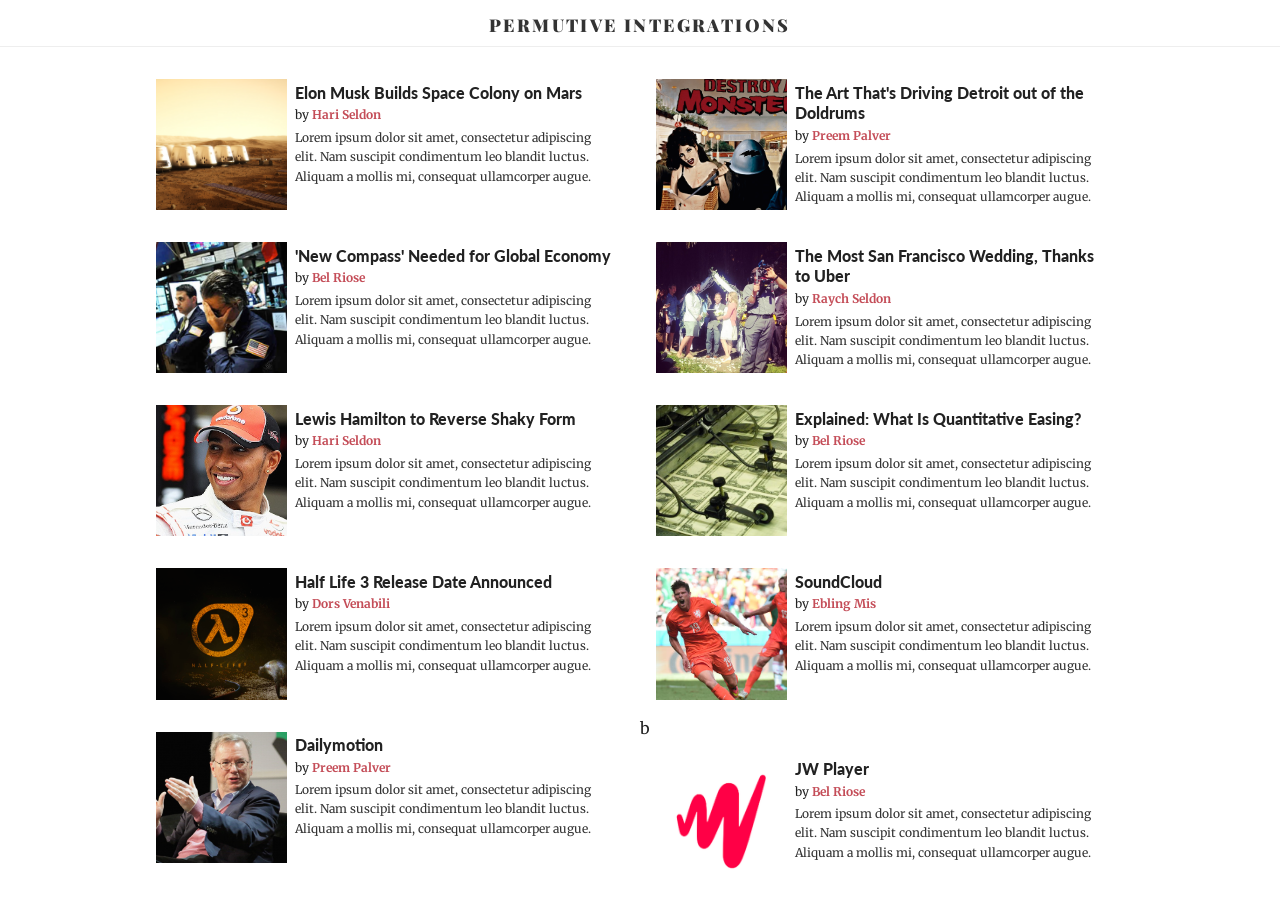
<file: index.html>
<!doctype html>
<html class="no-js" lang="en">
  <head>
    <meta charset="utf-8" />
    <meta name="viewport" content="width=device-width, initial-scale=1.0" />

    <title>Trantor</title>

    <link href='http://fonts.googleapis.com/css?family=Playfair+Display:400,700,900' rel='stylesheet' type='text/css'>
    <link href='http://fonts.googleapis.com/css?family=Merriweather:400,700,900,400italic,700italic,900italic' rel='stylesheet' type='text/css'>
    <link href='http://fonts.googleapis.com/css?family=Lato:400,700,900' rel='stylesheet' type='text/css'>

    <link rel="stylesheet" href="/assets/css/foundation.css" />
    <link rel="stylesheet" href="/assets/css/main.css" />

    <script src="/assets/js/vendor/modernizr.js"></script>
    <script src="/assets/js/vendor/jquery.js"></script>

    <script>!function(n,e,o,r,i){if(!e){e=e||{},window.permutive=e,e.q=[],e.config=i||{},e.config.projectId=o,e.config.apiKey=r,e.config.environment=e.config.environment||"production";for(var t=["addon","identify","track","trigger","query","segment","segments","ready","on","once","user","consent"],c=0;c<t.length;c++){var f=t[c];e[f]=function(n){return function(){var o=Array.prototype.slice.call(arguments,0);e.q.push({functionName:n,arguments:o})}}(f)}}}(document,window.permutive,"e0039147-51e7-4224-a814-0e2d438aabcd","da4d09b5-843a-4bd5-bd79-8cea7f69f730",{});</script>
    <script async src="https://cdn.permutive.com/e0039147-51e7-4224-a814-0e2d438aabcd-web.js"></script>
    <script src="/solution/permutive.js"></script>
  </head>

  <body>
    <header>
      <div class="row full-width">
        <div class="small-12 columns">
          <h1><a href="/">Permutive Integrations</a></h1>
        </div>
      </div>
    </header>

    <section id="articles">
      <div class="row full-width">

        <div class="large-6 medium-6 small-12 columns">
          <article>
            <a href="/article/1-elon-musk" class="article">
              <div class="thumbnail">
                <img src="/assets/img/elon.png" >
              </div>
              <div class="content">
                <h2>Elon Musk Builds Space Colony on Mars</h2>
                <h4>by <span class="author">Hari Seldon</span></h4>
                <p>Lorem ipsum dolor sit amet, consectetur adipiscing elit. Nam suscipit condimentum leo blandit luctus. Aliquam a mollis mi, consequat ullamcorper augue.</p>
              </div>
            </a>
          </article>
        </div>

        <div class="large-6 medium-6 small-12 columns">
          <article>
            <a href="/article/2-detroit-art" class="article">
              <div class="thumbnail">
                <img src="/assets/img/art.png">
              </div>
              <div class="content">
                <h2>The Art That's Driving Detroit out of the Doldrums</h2>
                <h4>by
                  <span class="author">Preem Palver</span>
                </h4>
                <p>Lorem ipsum dolor sit amet, consectetur adipiscing elit. Nam suscipit condimentum leo blandit luctus. Aliquam
                  a mollis mi, consequat ullamcorper augue.</p>
              </div>
            </a>
          </article>
        </div>

        <div class="large-6 medium-6 small-12 columns">
          <article>
            <a href="/article/3-global-economy" class="article">
              <div class="thumbnail">
                <img src="/assets/img/compass.png">
              </div>
              <div class="content">
                <h2>'New Compass' Needed for Global Economy</h2>
                <h4>by
                  <span class="author">Bel Riose</span>
                </h4>
                <p>Lorem ipsum dolor sit amet, consectetur adipiscing elit. Nam suscipit condimentum leo blandit luctus. Aliquam
                  a mollis mi, consequat ullamcorper augue.</p>
              </div>
            </a>
          </article>
        </div>

        <div class="large-6 medium-6 small-12 columns">
          <article>
            <a href="/article/4-uber-wedding" class="article">
              <div class="thumbnail">
                <img src="/assets/img/san-fran.png">
              </div>
              <div class="content">
                <h2>The Most San Francisco Wedding, Thanks to Uber</h2>
                <h4>by
                  <span class="author">Raych Seldon</span>
                </h4>
                <p>Lorem ipsum dolor sit amet, consectetur adipiscing elit. Nam suscipit condimentum leo blandit luctus. Aliquam
                  a mollis mi, consequat ullamcorper augue.</p>
              </div>
            </a>
          </article>
        </div>

        <div class="large-8 large-offset-2 medium-12 small-12 columns">
          <div id="cross-promotion" class="cross-promotion" hidden>
            <a href="#">Cross promotion for Financial Gurus</a>
          </div>
        </div>

        <div class="large-6 medium-6 small-12 columns">
          <article>
            <a href="/article/5-lewis-hamilton" class="article">
              <div class="thumbnail">
                <img src="/assets/img/lewis.png">
              </div>
              <div class="content">
                <h2>Lewis Hamilton to Reverse Shaky Form</h2>
                <h4>by
                  <span class="author">Hari Seldon</span>
                </h4>
                <p>Lorem ipsum dolor sit amet, consectetur adipiscing elit. Nam suscipit condimentum leo blandit luctus. Aliquam
                  a mollis mi, consequat ullamcorper augue.</p>
              </div>
            </a>
          </article>
        </div>

        <div class="large-6 medium-6 small-12 columns">
          <article>
            <a href="/article/6-quantitative-easing" class="article">
              <div class="thumbnail">
                <img src="/assets/img/quantitative.png">
              </div>
              <div class="content">
                <h2>Explained: What Is Quantitative Easing?</h2>
                <h4>by
                  <span class="author">Bel Riose</span>
                </h4>
                <p>Lorem ipsum dolor sit amet, consectetur adipiscing elit. Nam suscipit condimentum leo blandit luctus. Aliquam
                  a mollis mi, consequat ullamcorper augue.</p>
              </div>
            </a>
          </article>
        </div>

        <div class="large-6 medium-6 small-12 columns">
          <article>
            <a href="/article/7-half-life-3" class="article">
              <div class="thumbnail">
                <img src="/assets/img/half-life.png">
              </div>
              <div class="content">
                <h2>Half Life 3 Release Date Announced</h2>
                <h4>by
                  <span class="author">Dors Venabili</span>
                </h4>
                <p>Lorem ipsum dolor sit amet, consectetur adipiscing elit. Nam suscipit condimentum leo blandit luctus. Aliquam
                  a mollis mi, consequat ullamcorper augue.</p>
              </div>
            </a>
          </article>
        </div>

        <div class="large-6 medium-6 small-12 columns">
          <article>
            <a href="/article/8-mexico-netherlands" class="article">
              <div class="thumbnail">
                <img src="/assets/img/mexico.png">
              </div>
              <div class="content">
                <h2>SoundCloud</h2>
                <h4>by
                  <span class="author">Ebling Mis</span>
                </h4>
                <p>Lorem ipsum dolor sit amet, consectetur adipiscing elit. Nam suscipit condimentum leo blandit luctus. Aliquam
                  a mollis mi, consequat ullamcorper augue.</p>
              </div>
            </a>
          </article>
        </div>
b
        <div class="large-6 medium-6 small-12 columns">
          <article>
            <a href="/article/9-eric-schmidt" class="article">
              <div class="thumbnail">
                <img src="/assets/img/google.png">
              </div>
              <div class="content">
                <h2>Dailymotion</h2>
                <h4>by
                  <span class="author">Preem Palver</span>
                </h4>
                <p>Lorem ipsum dolor sit amet, consectetur adipiscing elit. Nam suscipit condimentum leo blandit luctus. Aliquam
                  a mollis mi, consequat ullamcorper augue.</p>
              </div>
            </a>
          </article>
        </div>

        <div class="large-6 medium-6 small-12 columns">
          <article>
            <a href="/article/10-ebola" class="article">
              <div class="thumbnail">
                <img src="/assets/img/jwplayer.png">
              </div>
              <div class="content">
                <h2>JW Player</h2>
                <h4>by
                  <span class="author">Bel Riose</span>
                </h4>
                <p>Lorem ipsum dolor sit amet, consectetur adipiscing elit. Nam suscipit condimentum leo blandit luctus. Aliquam
                  a mollis mi, consequat ullamcorper augue.</p>
              </div>
            </a>
          </article>
        </div>
        
      </div>
    </section>
  </body>
</html>
</file>
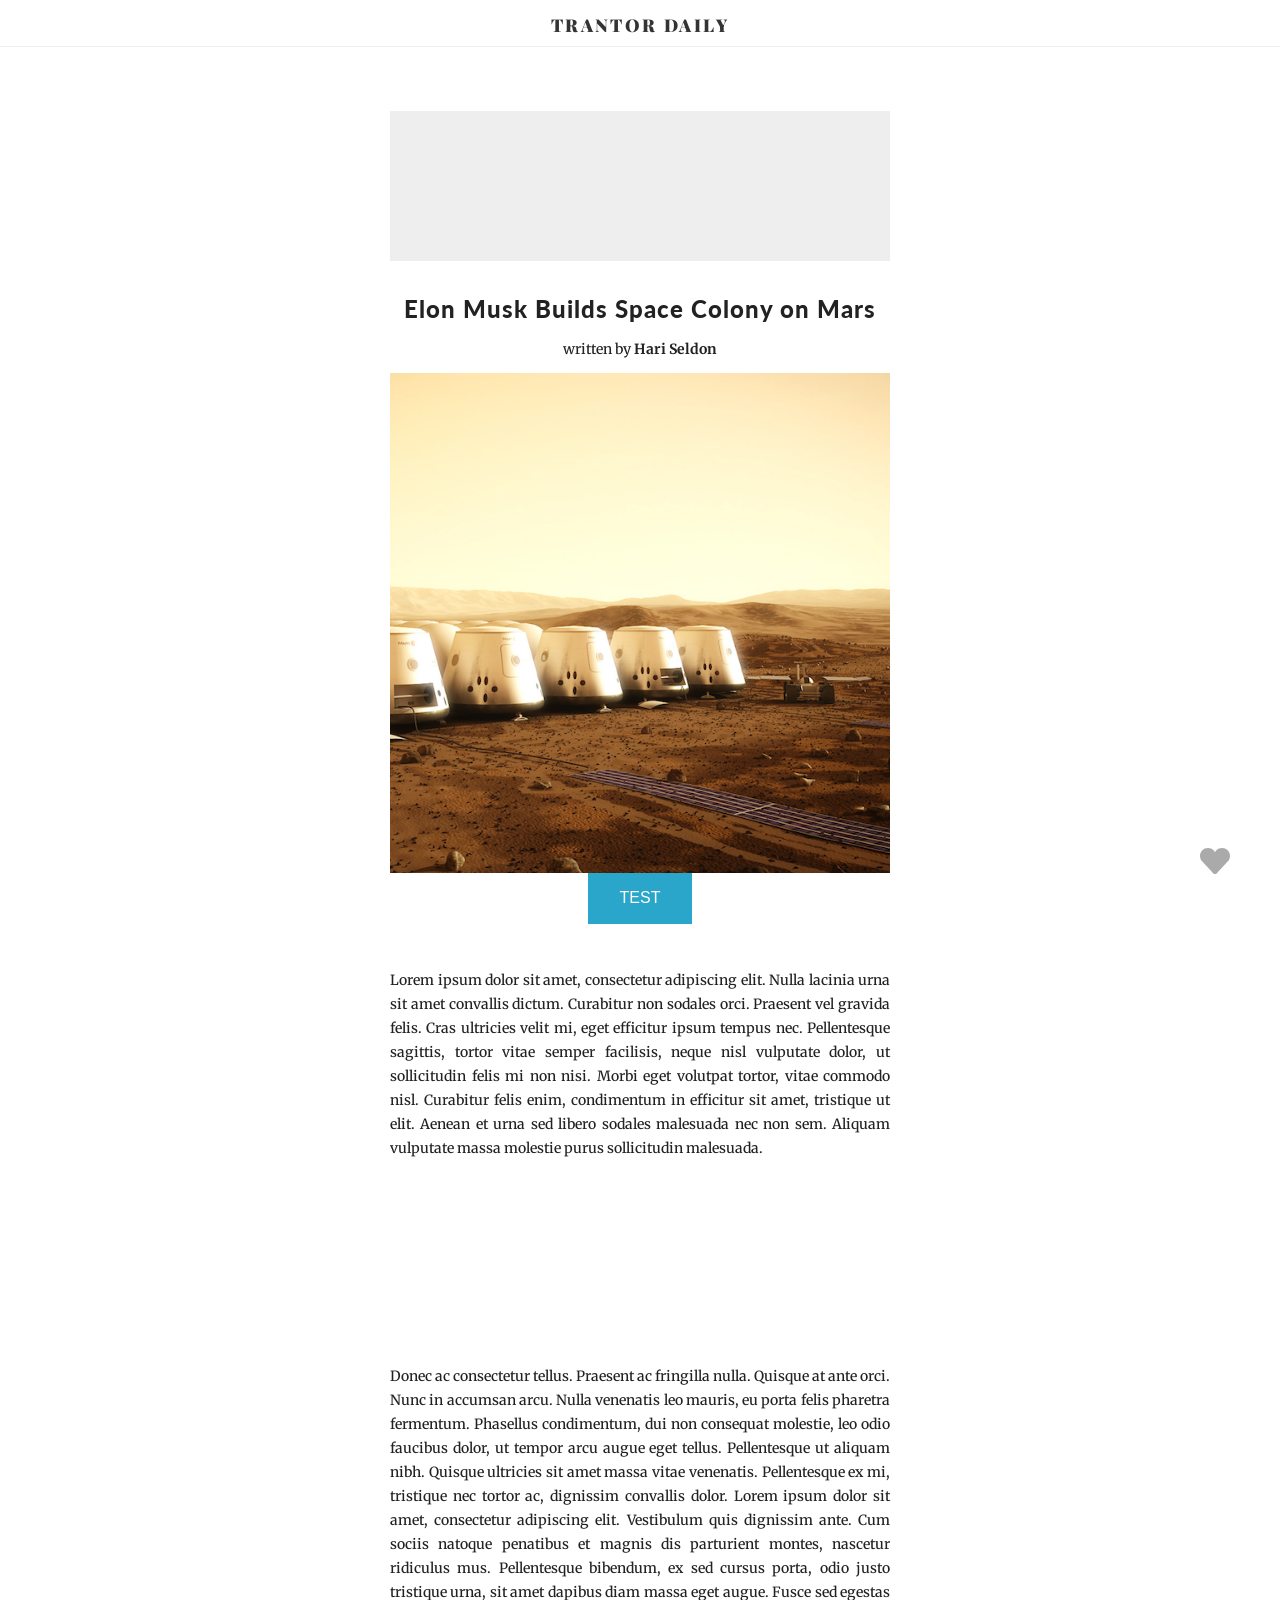
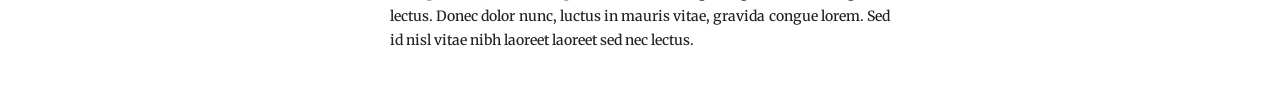
<file: article/1-elon-musk/index.html>
<!doctype html>
<html class="no-js" lang="en">
  <head>
    <meta charset="utf-8" />
    <meta name="viewport" content="width=device-width, initial-scale=1.0" />
    <meta name="categories" content="travel,finance"/>

    <title>Trantor</title>
    <link rel="shortcut icon" href="">

    <link href='http://fonts.googleapis.com/css?family=Playfair+Display:400,700,900' rel='stylesheet' type='text/css'>
    <link href='http://fonts.googleapis.com/css?family=Merriweather:400,700,900,400italic,700italic,900italic' rel='stylesheet' type='text/css'>
    <link href='http://fonts.googleapis.com/css?family=Lato:400,700,900' rel='stylesheet' type='text/css'>

    <link rel="stylesheet" href="/assets/css/foundation.css" />
    <link rel="stylesheet" href="/assets/css/main.css" />

    <script src="/assets/js/vendor/modernizr.js"></script>
    <script src="/assets/js/vendor/jquery.js"></script>

    <script>!function(n,e,o,r,i){if(!e){e=e||{},window.permutive=e,e.q=[],e.config=i||{},e.config.projectId=o,e.config.apiKey=r,e.config.environment=e.config.environment||"production";for(var t=["addon","identify","track","trigger","query","segment","segments","ready","on","once","user","consent"],c=0;c<t.length;c++){var f=t[c];e[f]=function(n){return function(){var o=Array.prototype.slice.call(arguments,0);e.q.push({functionName:n,arguments:o})}}(f)}}}(document,window.permutive,"e0039147-51e7-4224-a814-0e2d438aabcd","da4d09b5-843a-4bd5-bd79-8cea7f69f730",{}); window.googletag=window.googletag||{},window.googletag.cmd=window.googletag.cmd||[],window.googletag.cmd.push(function(){if(0===window.googletag.pubads().getTargeting("permutive").length){var g=window.localStorage.getItem("_pdfps");window.googletag.pubads().setTargeting("permutive",g?JSON.parse(g):[])}}); permutive.addon('web', {}) </script>
    <!-- <script>!function(n,e,o,r,i){if(!e){e=e||{},window.permutive=e,e.q=[],e.config=i||{},e.config.projectId=o,e.config.apiKey=r,e.config.environment=e.config.environment||"production";for(var t=["addon","identify","track","trigger","query","segment","segments","ready","on","once","user","consent"],c=0;c<t.length;c++){var f=t[c];e[f]=function(n){return function(){var o=Array.prototype.slice.call(arguments,0);e.q.push({functionName:n,arguments:o})}}(f)}}}(document,window.permutive,"e0039147-51e7-4224-a814-0e2d438aabcd","da4d09b5-843a-4bd5-bd79-8cea7f69f730",{"consentRequired": true}); window.googletag=window.googletag||{},window.googletag.cmd=window.googletag.cmd||[],window.googletag.cmd.push(function(){if(0===window.googletag.pubads().getTargeting("permutive").length){var g=window.localStorage.getItem("_pdfps");window.googletag.pubads().setTargeting("permutive",g?JSON.parse(g):[])}}); permutive.addon('web', {}) </script> -->
    <script async src="https://cdn.permutive.com/e0039147-51e7-4224-a814-0e2d438aabcd-web.js"></script>

    <script src="/solution/permutive.js"></script>
    <!-- <script src="/solution/survey.js"></script> -->
    <script type='text/javascript'>
      // Replace the value here below with the media id of the video asset you want to embed
      var current_mediaid = "tQk0WXyX";
      </script>
      <script src="https://cdn.jwplayer.com/libraries/XLzx33eA.js"></script>
      <script async src="https://securepubads.g.doubleclick.net/tag/js/gpt.js"></script>
      <script>

      window.googletag = window.googletag || {cmd: []};
  
  
      </script>
    <script>
      // Begin loading googletag googletag
      var googletag = googletag || {};
      googletag.cmd = googletag.cmd || [];
      (function() {
        var gads = document.createElement('script');
        gads.async = true;
        gads.type = 'text/javascript';
        var useSSL = 'https:' == document.location.protocol;
        gads.src = (useSSL ? 'https:' : 'http:') +
          '//www.googletagservices.com/tag/js/gpt.js';
        var node = document.getElementsByTagName('script')[0];
        node.parentNode.insertBefore(gads, node);
      })();


      googletag.cmd.push(function() {
          googletag.defineOutOfPageSlot('64896526/test-ad-unit', 'div-gpt-ad-1574683947878-0').addService(googletag.pubads());
          googletag.defineSlot('/64896526/test-ad-unit', [500, 150], 'div-gpt-ad-1452772215611-0').addService(googletag.pubads());
        });

      // Wait 1000ms, then render ads
      window.setTimeout(function() {
        googletag.cmd.push(function() {
          // Enable the pubads service and initiate ad requests
          googletag.enableServices();
          googletag.pubads().enableSingleRequest();
          // Display our ad slot
          googletag.display('div-gpt-ad-1452772215611-0');
        });
      }, 1000);
    </script>

  </head>

  <body class="article-page">
    <header>
      <div class="row full-width">
        <div class="small-12 columns">
          <h1><a href="/">Trantor Daily</a></h1>
        </div>
      </div>
    </header>
    <!-- /64896526/test-ad-unit -->
<!-- /1234/OutOfPageAdUnitPath -->
  <div id='div-gpt-ad-1574683947878-0'>
    <script>
      window.setTimeout(function() {
        googletag.cmd.push(function() {
          googletag.enableServices();
          googletag.pubads().enableSingleRequest();
          googletag.display('div-gpt-ad-1574683947878-0');
        });
      }, 1000);
    </script>
  </div>

    <article>
      <div class="row">
        <div class="columns large-6 large-centered medium-8 medium-centered small-12">
          <div id='div-gpt-ad-1452772215611-0' style='height:150px; width:500px;' class="banner-ad"></div>
          <h2>Elon Musk Builds Space Colony on Mars</h2>
          <h3>written by <b>Hari Seldon</b></h3>
          <img src="/assets/img/elon.png">
          <section>
            <button id="consent">TEST</button>
            <p>Lorem ipsum dolor sit amet, consectetur adipiscing elit. Nulla lacinia urna sit amet convallis dictum. Curabitur non sodales orci. Praesent vel gravida felis. Cras ultricies velit mi, eget efficitur ipsum tempus nec. Pellentesque sagittis, tortor vitae semper facilisis, neque nisl vulputate dolor, ut sollicitudin felis mi non nisi. Morbi eget volutpat tortor, vitae commodo nisl. Curabitur felis enim, condimentum in efficitur sit amet, tristique ut elit. Aenean et urna sed libero sodales malesuada nec non sem. Aliquam vulputate massa molestie purus sollicitudin malesuada.</p>
            <iframe id="permutive-survey" srcdoc="" frameborder="0" width="100%"></iframe>
            <p>Donec ac consectetur tellus. Praesent ac fringilla nulla. Quisque at ante orci. Nunc in accumsan arcu. Nulla venenatis leo mauris, eu porta felis pharetra fermentum. Phasellus condimentum, dui non consequat molestie, leo odio faucibus dolor, ut tempor arcu augue eget tellus. Pellentesque ut aliquam nibh. Quisque ultricies sit amet massa vitae venenatis. Pellentesque ex mi, tristique nec tortor ac, dignissim convallis dolor. Lorem ipsum dolor sit amet, consectetur adipiscing elit. Vestibulum quis dignissim ante. Cum sociis natoque penatibus et magnis dis parturient montes, nascetur ridiculus mus. Pellentesque bibendum, ex sed cursus porta, odio justo tristique urna, sit amet dapibus diam massa eget augue. Fusce sed egestas lectus. Donec dolor nunc, luctus in mauris vitae, gravida congue lorem. Sed id nisl vitae nibh laoreet laoreet sed nec lectus.</p>
          </section>
        </div>
      </div>
    </article>

    <script>
    var consent = document.getElementById('consent').addEventListener('click', function(){
      permutive.consent({ "opt_in": true, "token": "WOO_THIS_WORKS" });
    })
    </script>

    <div>
      <script src="https://cdn.jwplayer.com/libraries/DkvQSzuK.js"></script>
    </div>

    <a id="love-button" style="display: inline;">
      <svg viewBox="0 0 128 112">
        <g id="Page-1" stroke="none" stroke-width="1" fill="none" fill-rule="evenodd" sketch:type="MSPage">
          <path d="M118.04,9.958 C111.62,3.537 103.08,0 94,0 C84.92,0 76.38,3.537 69.96,9.958 C67.56,12.359 65.56,15.057 64,17.967 C62.44,15.057 60.44,12.359 58.04,9.958 C51.62,3.537 43.08,0 34,0 C24.92,0 16.38,3.537 9.96,9.958 C3.54,16.38 0,24.918 0,34 C0,43.082 3.54,51.62 9.96,58.041 L58.14,109.44 C59.65,111.07 61.78,112 64,112 C66.22,112 68.35,111.07 69.86,109.44 L118.04,58.041 C124.46,51.62 128,43.082 128,34 C128,24.918 124.46,16.38 118.04,9.958" id="Fill-8" fill="#0A0B09" sketch:type="MSShapeGroup"></path>
        </g>
      </svg>
    </a>
  </body>
</html>
</file>
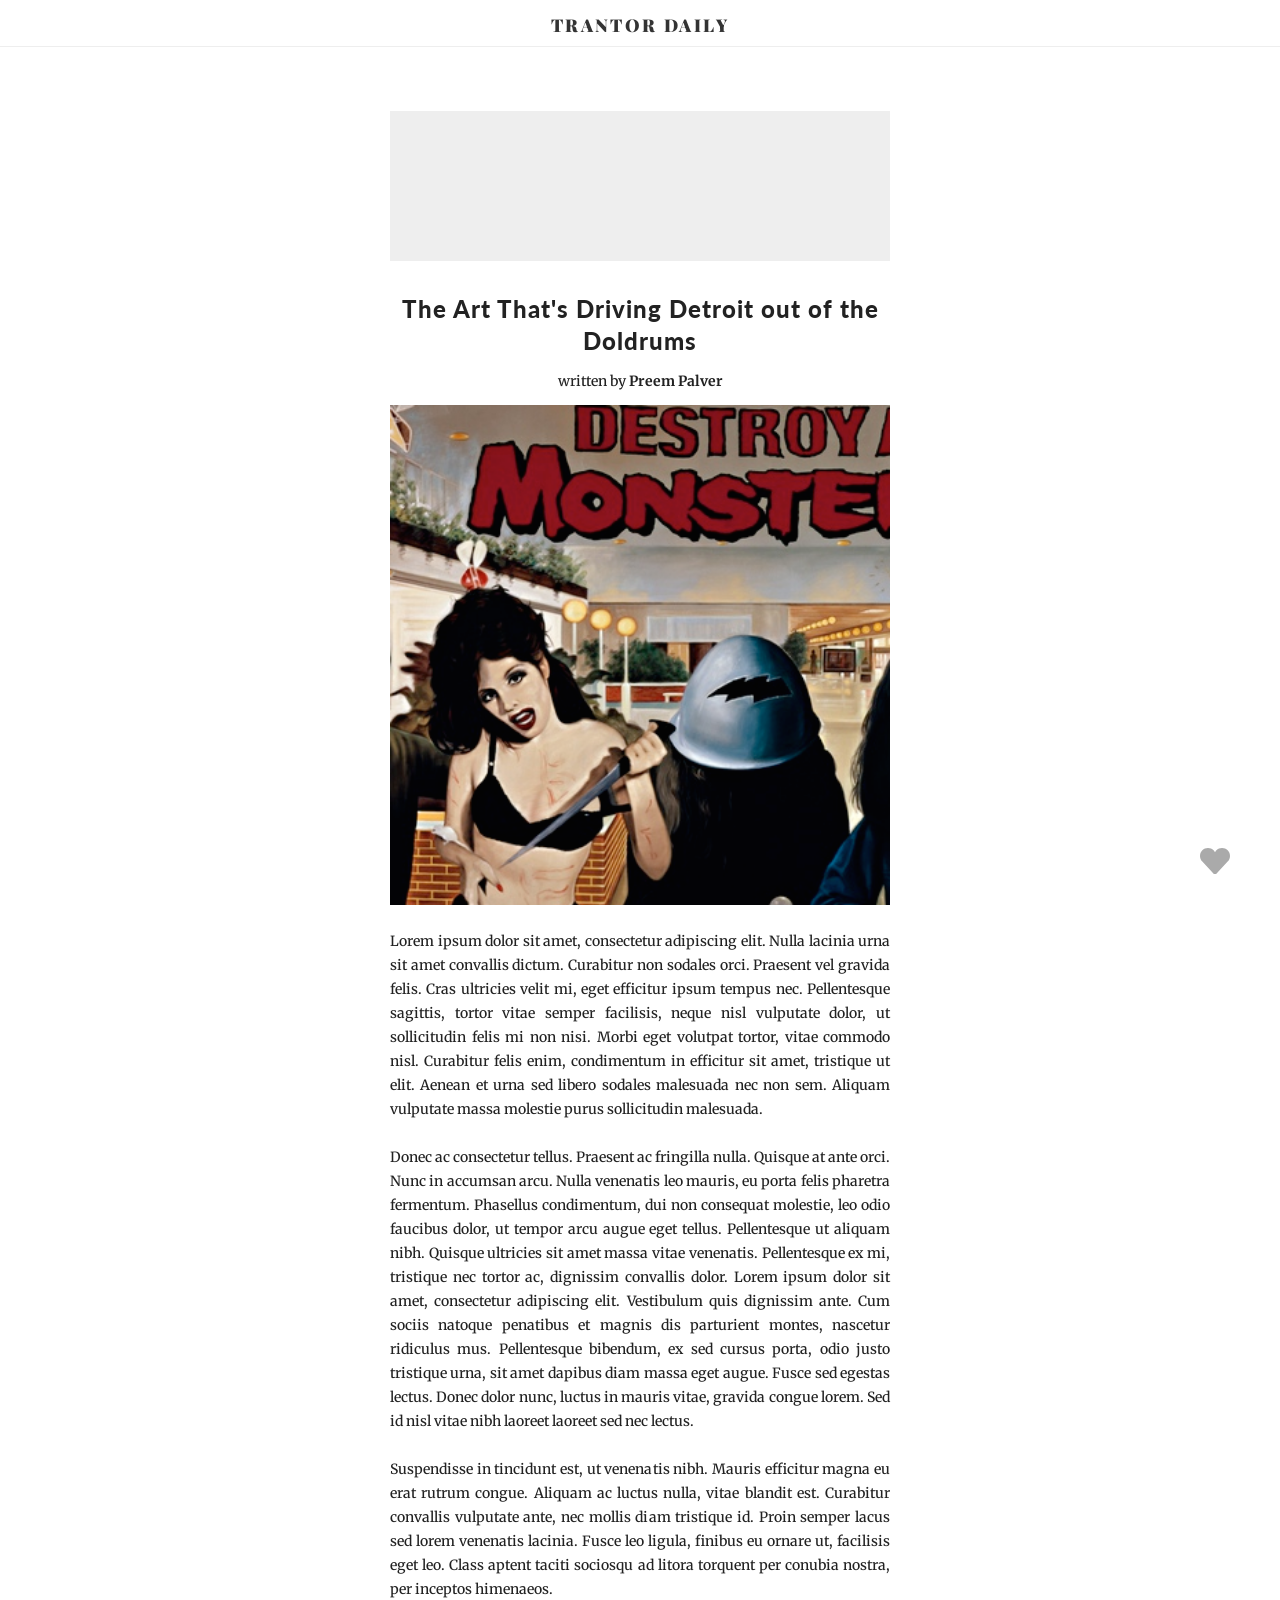
<file: article/2-detroit-art/index.html>
<!doctype html>
<html class="no-js" lang="en">
  <head>
    <meta charset="utf-8" />
    <meta name="viewport" content="width=device-width, initial-scale=1.0" />
    <meta name="categories" content="travel,art"/>

    <title>Trantor</title>

    <link rel="shortcut icon" href="">

    <link href='http://fonts.googleapis.com/css?family=Playfair+Display:400,700,900' rel='stylesheet' type='text/css'>
    <link href='http://fonts.googleapis.com/css?family=Merriweather:400,700,900,400italic,700italic,900italic' rel='stylesheet' type='text/css'>
    <link href='http://fonts.googleapis.com/css?family=Lato:400,700,900' rel='stylesheet' type='text/css'>

    <link rel="stylesheet" href="/assets/css/foundation.css" />
    <link rel="stylesheet" href="/assets/css/main.css" />

    <script src="/assets/js/vendor/modernizr.js"></script>
    <script src="/assets/js/vendor/jquery.js"></script>

    <script>!function(n,e,o,r,i){if(!e){e=e||{},window.permutive=e,e.q=[],e.config=i||{},e.config.projectId=o,e.config.apiKey=r,e.config.environment=e.config.environment||"production";for(var t=["addon","identify","track","trigger","query","segment","segments","ready","on","once","user","consent"],c=0;c<t.length;c++){var f=t[c];e[f]=function(n){return function(){var o=Array.prototype.slice.call(arguments,0);e.q.push({functionName:n,arguments:o})}}(f)}}}(document,window.permutive,"e0039147-51e7-4224-a814-0e2d438aabcd","da4d09b5-843a-4bd5-bd79-8cea7f69f730",{});</script>
    <script async src="https://cdn.permutive.com/e0039147-51e7-4224-a814-0e2d438aabcd-web.js"></script>
    <script src="/solution/permutive.js"></script>

    <script>
      // Begin loading googletag googletag
      var googletag = googletag || {};
      googletag.cmd = googletag.cmd || [];
      (function() {
        var gads = document.createElement('script');
        gads.async = true;
        gads.type = 'text/javascript';
        var useSSL = 'https:' == document.location.protocol;
        gads.src = (useSSL ? 'https:' : 'http:') +
          '//www.googletagservices.com/tag/js/gpt.js';
        var node = document.getElementsByTagName('script')[0];
        node.parentNode.insertBefore(gads, node);
      })();

      googletag.cmd.push(function() {
        // Define an ad slot
        googletag.defineSlot('/64896526/test-ad-unit', [500, 150], 'div-gpt-ad-1452772215611-0').addService(googletag.pubads());
      });

      // Wait 1000ms, then render ads
      window.setTimeout(function() {
        googletag.cmd.push(function() {
          // Enable the pubads service and initiate ad requests
          googletag.enableServices();
          // Display our ad slot
          googletag.display('div-gpt-ad-1452772215611-0');
        });
      }, 1000);
    </script>

  </head>
  <body class="article-page">

    <header>
      <div class="row full-width">
        <div class="small-12 columns">
          <h1><a href="/">Trantor Daily</a></h1>
        </div>
      </div>
    </header>

    <article>
      <div class="row">
        <div class="columns large-6 large-centered medium-8 medium-centered small-12">
          <div id='div-gpt-ad-1452772215611-0' style='height:150px; width:500px;' class="banner-ad"></div>
          <h2>The Art That's Driving Detroit out of the Doldrums</h2>
          <h3>written by <b>Preem Palver</b></h3>
          <img src="/assets/img/art.png">
          <section>
            <p>Lorem ipsum dolor sit amet, consectetur adipiscing elit. Nulla lacinia urna sit amet convallis dictum. Curabitur non sodales orci. Praesent vel gravida felis. Cras ultricies velit mi, eget efficitur ipsum tempus nec. Pellentesque sagittis, tortor vitae semper facilisis, neque nisl vulputate dolor, ut sollicitudin felis mi non nisi. Morbi eget volutpat tortor, vitae commodo nisl. Curabitur felis enim, condimentum in efficitur sit amet, tristique ut elit. Aenean et urna sed libero sodales malesuada nec non sem. Aliquam vulputate massa molestie purus sollicitudin malesuada.</p>
            <p>Donec ac consectetur tellus. Praesent ac fringilla nulla. Quisque at ante orci. Nunc in accumsan arcu. Nulla venenatis leo mauris, eu porta felis pharetra fermentum. Phasellus condimentum, dui non consequat molestie, leo odio faucibus dolor, ut tempor arcu augue eget tellus. Pellentesque ut aliquam nibh. Quisque ultricies sit amet massa vitae venenatis. Pellentesque ex mi, tristique nec tortor ac, dignissim convallis dolor. Lorem ipsum dolor sit amet, consectetur adipiscing elit. Vestibulum quis dignissim ante. Cum sociis natoque penatibus et magnis dis parturient montes, nascetur ridiculus mus. Pellentesque bibendum, ex sed cursus porta, odio justo tristique urna, sit amet dapibus diam massa eget augue. Fusce sed egestas lectus. Donec dolor nunc, luctus in mauris vitae, gravida congue lorem. Sed id nisl vitae nibh laoreet laoreet sed nec lectus.</p>
            <p>Suspendisse in tincidunt est, ut venenatis nibh. Mauris efficitur magna eu erat rutrum congue. Aliquam ac luctus nulla, vitae blandit est. Curabitur convallis vulputate ante, nec mollis diam tristique id. Proin semper lacus sed lorem venenatis lacinia. Fusce leo ligula, finibus eu ornare ut, facilisis eget leo. Class aptent taciti sociosqu ad litora torquent per conubia nostra, per inceptos himenaeos.</p>
          </section>
        </div>
      </div>
    </article>

    <a id="love-button" style="display: inline;">
      <svg viewBox="0 0 128 112">
        <g id="Page-1" stroke="none" stroke-width="1" fill="none" fill-rule="evenodd" sketch:type="MSPage">
          <path d="M118.04,9.958 C111.62,3.537 103.08,0 94,0 C84.92,0 76.38,3.537 69.96,9.958 C67.56,12.359 65.56,15.057 64,17.967 C62.44,15.057 60.44,12.359 58.04,9.958 C51.62,3.537 43.08,0 34,0 C24.92,0 16.38,3.537 9.96,9.958 C3.54,16.38 0,24.918 0,34 C0,43.082 3.54,51.62 9.96,58.041 L58.14,109.44 C59.65,111.07 61.78,112 64,112 C66.22,112 68.35,111.07 69.86,109.44 L118.04,58.041 C124.46,51.62 128,43.082 128,34 C128,24.918 124.46,16.38 118.04,9.958" id="Fill-8" fill="#0A0B09" sketch:type="MSShapeGroup"></path>
        </g>
      </svg>
    </a>

  </body>
</html>
</file>
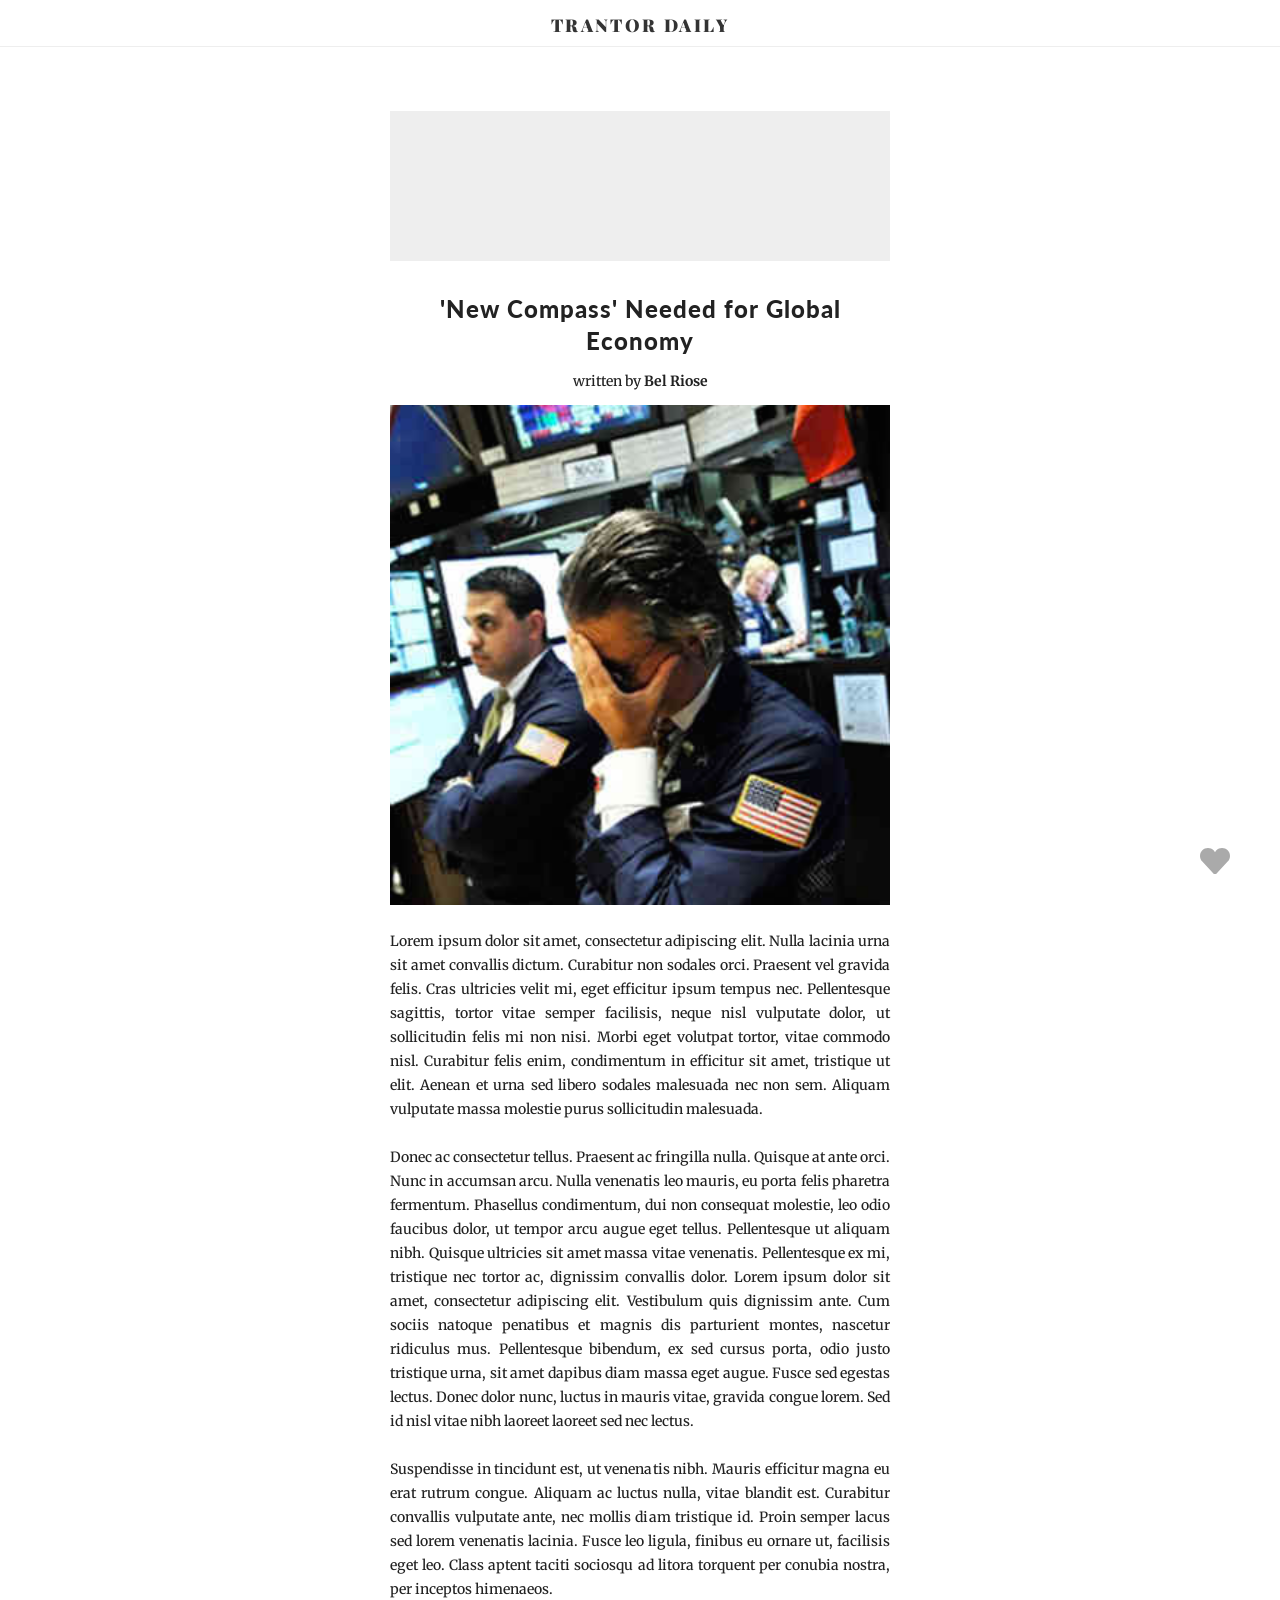
<file: article/3-global-economy/index.html>
<!doctype html>
<html class="no-js" lang="en">
  <head>
    <meta charset="utf-8" />
    <meta name="viewport" content="width=device-width, initial-scale=1.0" />
    <meta name="categories" content="economics,finance"/>

    <title>Trantor</title>

    <link rel="shortcut icon" href="">

    <link href='http://fonts.googleapis.com/css?family=Playfair+Display:400,700,900' rel='stylesheet' type='text/css'>
    <link href='http://fonts.googleapis.com/css?family=Merriweather:400,700,900,400italic,700italic,900italic' rel='stylesheet' type='text/css'>
    <link href='http://fonts.googleapis.com/css?family=Lato:400,700,900' rel='stylesheet' type='text/css'>

    <link rel="stylesheet" href="/assets/css/foundation.css" />
    <link rel="stylesheet" href="/assets/css/main.css" />

    <script src="/assets/js/vendor/modernizr.js"></script>
    <script src="/assets/js/vendor/jquery.js"></script>

    <script>!function(n,e,o,r,i){if(!e){e=e||{},window.permutive=e,e.q=[],e.config=i||{},e.config.projectId=o,e.config.apiKey=r,e.config.environment=e.config.environment||"production";for(var t=["addon","identify","track","trigger","query","segment","segments","ready","on","once","user","consent"],c=0;c<t.length;c++){var f=t[c];e[f]=function(n){return function(){var o=Array.prototype.slice.call(arguments,0);e.q.push({functionName:n,arguments:o})}}(f)}}}(document,window.permutive,"e0039147-51e7-4224-a814-0e2d438aabcd","da4d09b5-843a-4bd5-bd79-8cea7f69f730",{});</script>
    <script async src="https://cdn.permutive.com/e0039147-51e7-4224-a814-0e2d438aabcd-web.js"></script>
    <script src="/solution/permutive.js"></script>
    <script src="/solution/beop.js"></script>

    <script>
      // Begin loading googletag googletag
      var googletag = googletag || {};
      googletag.cmd = googletag.cmd || [];
      (function() {
        var gads = document.createElement('script');
        gads.async = true;
        gads.type = 'text/javascript';
        var useSSL = 'https:' == document.location.protocol;
        gads.src = (useSSL ? 'https:' : 'http:') +
          '//www.googletagservices.com/tag/js/gpt.js';
        var node = document.getElementsByTagName('script')[0];
        node.parentNode.insertBefore(gads, node);
      })();

      googletag.cmd.push(function() {
        // Define an ad slot
        googletag.defineSlot('/64896526/test-ad-unit', [500, 150], 'div-gpt-ad-1452772215611-0').addService(googletag.pubads());
      });

      // Wait 1000ms, then render ads
      window.setTimeout(function() {
        googletag.cmd.push(function() {
          // Enable the pubads service and initiate ad requests
          googletag.enableServices();
          // Display our ad slot
          googletag.display('div-gpt-ad-1452772215611-0');
        });
      }, 1000);
    </script>

  </head>
  <body class="article-page">
      <script>



        window.beOpinionAsyncInit = function() {
          BeOpinionSDK.init({
            account: "5df116c2c9e77c000186ec39"
          });
          BeOpinionSDK.subscribeToWidgetEvents((event, slotName, voteInformation) => {
            switch (event) {
            case "content_received": console.log("I received a content in " + slotName);
            break;
            case "vote": beopPermutive(voteInformation);
          }
        }
      );
    BeOpinionSDK.watch();
 }; 

        </script>
        <script src="https://widget.beop.io/sdk.js" async></script>


    <header>
      <div class="row full-width">
        <div class="small-12 columns">
          <h1><a href="/">Trantor Daily</a></h1>
        </div>
      </div>
    </header>

    <article>
      <div class="row">
        <div class="columns large-6 large-centered medium-8 medium-centered small-12">
          <div id='div-gpt-ad-1452772215611-0' style='height:150px; width:500px;' class="banner-ad"></div>
          <h2>'New Compass' Needed for Global Economy</h2>
          <h3>written by <b>Bel Riose</b></h3>
          <img src="/assets/img/compass.png">
          <section>
            <p>Lorem ipsum dolor sit amet, consectetur adipiscing elit. Nulla lacinia urna sit amet convallis dictum. Curabitur non sodales orci. Praesent vel gravida felis. Cras ultricies velit mi, eget efficitur ipsum tempus nec. Pellentesque sagittis, tortor vitae semper facilisis, neque nisl vulputate dolor, ut sollicitudin felis mi non nisi. Morbi eget volutpat tortor, vitae commodo nisl. Curabitur felis enim, condimentum in efficitur sit amet, tristique ut elit. Aenean et urna sed libero sodales malesuada nec non sem. Aliquam vulputate massa molestie purus sollicitudin malesuada.</p>
            <p>Donec ac consectetur tellus. Praesent ac fringilla nulla. Quisque at ante orci. Nunc in accumsan arcu. Nulla venenatis leo mauris, eu porta felis pharetra fermentum. Phasellus condimentum, dui non consequat molestie, leo odio faucibus dolor, ut tempor arcu augue eget tellus. Pellentesque ut aliquam nibh. Quisque ultricies sit amet massa vitae venenatis. Pellentesque ex mi, tristique nec tortor ac, dignissim convallis dolor. Lorem ipsum dolor sit amet, consectetur adipiscing elit. Vestibulum quis dignissim ante. Cum sociis natoque penatibus et magnis dis parturient montes, nascetur ridiculus mus. Pellentesque bibendum, ex sed cursus porta, odio justo tristique urna, sit amet dapibus diam massa eget augue. Fusce sed egestas lectus. Donec dolor nunc, luctus in mauris vitae, gravida congue lorem. Sed id nisl vitae nibh laoreet laoreet sed nec lectus.</p>
            <p>Suspendisse in tincidunt est, ut venenatis nibh. Mauris efficitur magna eu erat rutrum congue. Aliquam ac luctus nulla, vitae blandit est. Curabitur convallis vulputate ante, nec mollis diam tristique id. Proin semper lacus sed lorem venenatis lacinia. Fusce leo ligula, finibus eu ornare ut, facilisis eget leo. Class aptent taciti sociosqu ad litora torquent per conubia nostra, per inceptos himenaeos.</p>
          </section>
          <div class="BeOpWidget" data-content="5df24db8c9e77c000118efed"></div>
          <div class="BeOpWidget" data-content="5df24daa46e0fb000180d5d0"></div>
        </div>
        
      </div>
    </article>


    <a id="love-button" style="display: inline;">
      <svg viewBox="0 0 128 112">
        <g id="Page-1" stroke="none" stroke-width="1" fill="none" fill-rule="evenodd" sketch:type="MSPage">
          <path d="M118.04,9.958 C111.62,3.537 103.08,0 94,0 C84.92,0 76.38,3.537 69.96,9.958 C67.56,12.359 65.56,15.057 64,17.967 C62.44,15.057 60.44,12.359 58.04,9.958 C51.62,3.537 43.08,0 34,0 C24.92,0 16.38,3.537 9.96,9.958 C3.54,16.38 0,24.918 0,34 C0,43.082 3.54,51.62 9.96,58.041 L58.14,109.44 C59.65,111.07 61.78,112 64,112 C66.22,112 68.35,111.07 69.86,109.44 L118.04,58.041 C124.46,51.62 128,43.082 128,34 C128,24.918 124.46,16.38 118.04,9.958" id="Fill-8" fill="#0A0B09" sketch:type="MSShapeGroup"></path>
        </g>
      </svg>
    </a>

  </body>
</html>
</file>
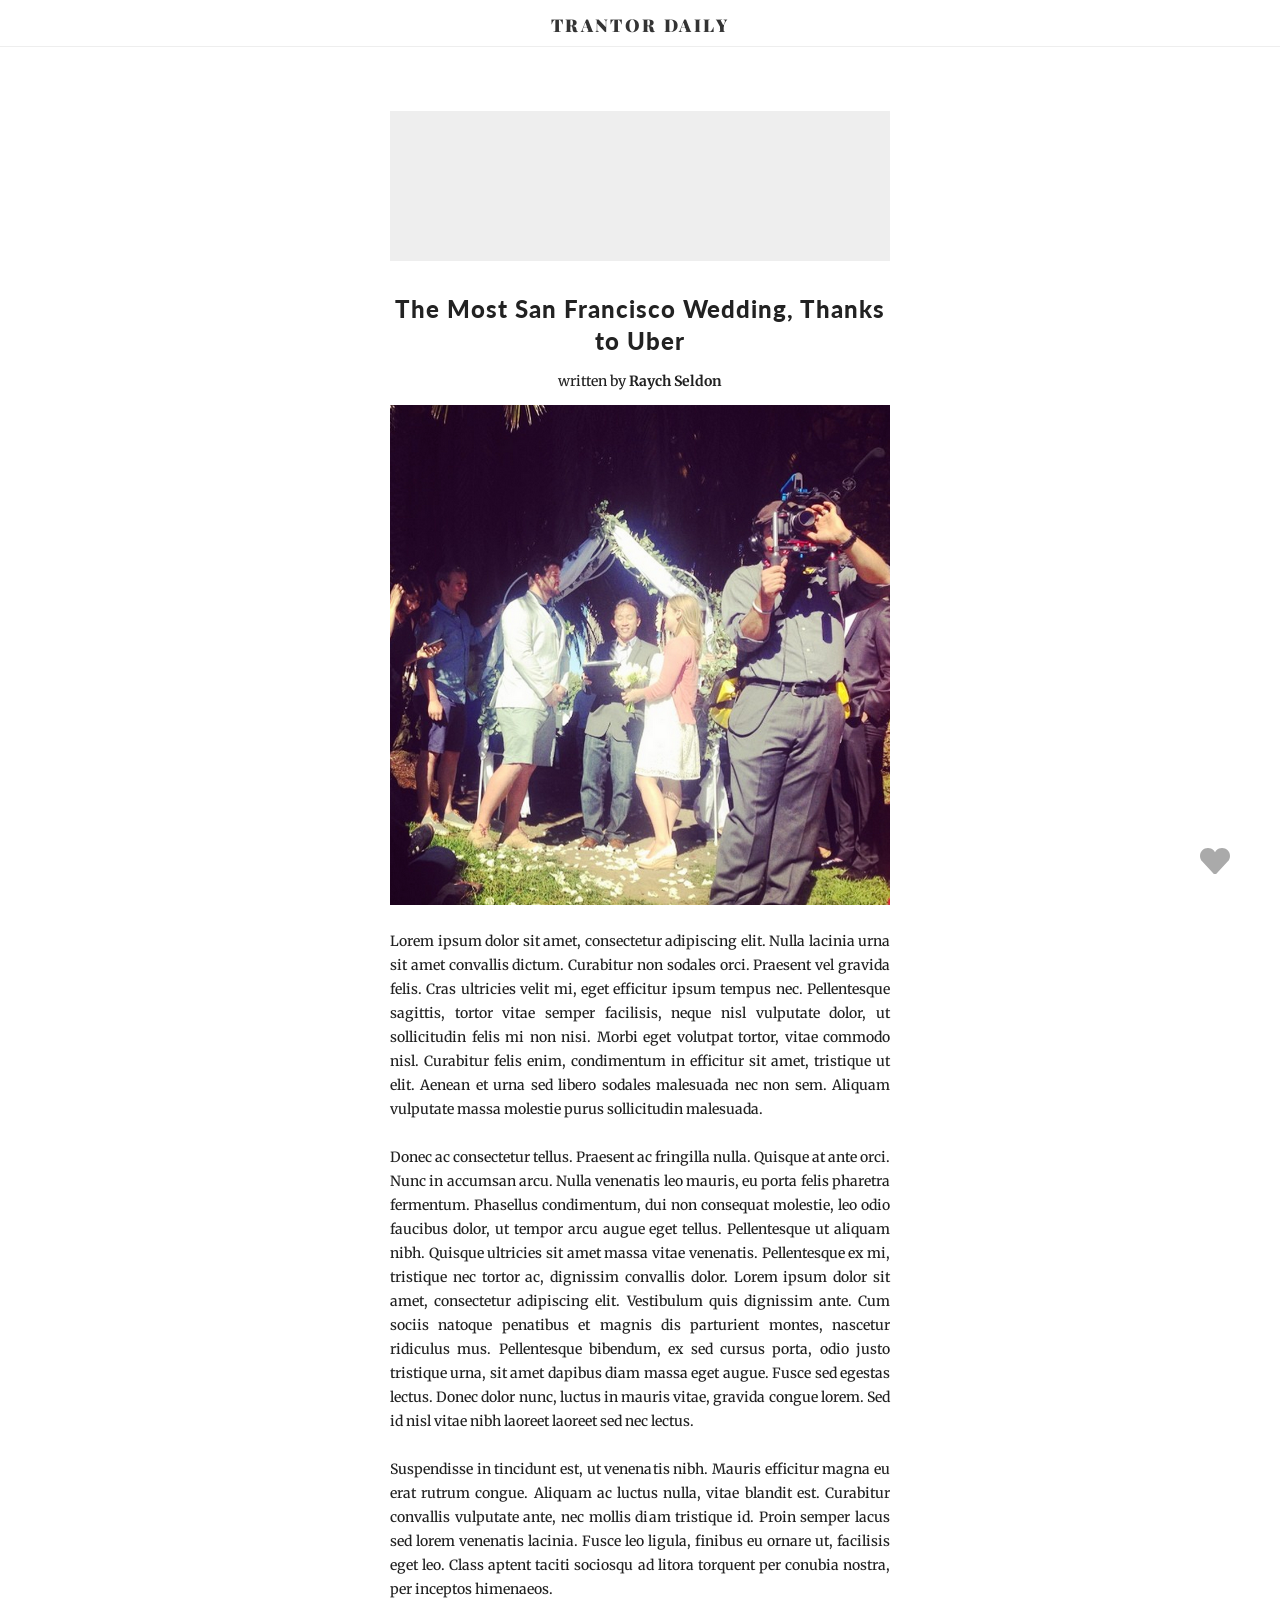
<file: article/4-uber-wedding/index.html>
<!doctype html>
<html class="no-js" lang="en">
  <head>
    <meta charset="utf-8" />
    <meta name="viewport" content="width=device-width, initial-scale=1.0" />
    <meta name="categories" content="travel,technology"/>

    <title>Trantor</title>

    <link rel="shortcut icon" href="">

    <link href='http://fonts.googleapis.com/css?family=Playfair+Display:400,700,900' rel='stylesheet' type='text/css'>
    <link href='http://fonts.googleapis.com/css?family=Merriweather:400,700,900,400italic,700italic,900italic' rel='stylesheet' type='text/css'>
    <link href='http://fonts.googleapis.com/css?family=Lato:400,700,900' rel='stylesheet' type='text/css'>

    <link rel="stylesheet" href="/assets/css/foundation.css" />
    <link rel="stylesheet" href="/assets/css/main.css" />

    <script src="/assets/js/vendor/modernizr.js"></script>
    <script src="/assets/js/vendor/jquery.js"></script>

    <script>!function(n,e,o,r,i){if(!e){e=e||{},window.permutive=e,e.q=[],e.config=i||{},e.config.projectId=o,e.config.apiKey=r,e.config.environment=e.config.environment||"production";for(var t=["addon","identify","track","trigger","query","segment","segments","ready","on","once","user","consent"],c=0;c<t.length;c++){var f=t[c];e[f]=function(n){return function(){var o=Array.prototype.slice.call(arguments,0);e.q.push({functionName:n,arguments:o})}}(f)}}}(document,window.permutive,"e0039147-51e7-4224-a814-0e2d438aabcd","da4d09b5-843a-4bd5-bd79-8cea7f69f730",{});</script>
    <script async src="https://cdn.permutive.com/e0039147-51e7-4224-a814-0e2d438aabcd-web.js"></script>
    <script src="/solution/permutive.js"></script>

    <script>
      // Begin loading googletag googletag
      var googletag = googletag || {};
      googletag.cmd = googletag.cmd || [];
      (function() {
        var gads = document.createElement('script');
        gads.async = true;
        gads.type = 'text/javascript';
        var useSSL = 'https:' == document.location.protocol;
        gads.src = (useSSL ? 'https:' : 'http:') +
          '//www.googletagservices.com/tag/js/gpt.js';
        var node = document.getElementsByTagName('script')[0];
        node.parentNode.insertBefore(gads, node);
      })();

      googletag.cmd.push(function() {
        // Define an ad slot
        googletag.defineSlot('/64896526/test-ad-unit', [500, 150], 'div-gpt-ad-1452772215611-0').addService(googletag.pubads());
      });

      // Wait 1000ms, then render ads
      window.setTimeout(function() {
        googletag.cmd.push(function() {
          // Enable the pubads service and initiate ad requests
          googletag.enableServices();
          // Display our ad slot
          googletag.display('div-gpt-ad-1452772215611-0');
        });
      }, 1000);
    </script>

  </head>
  <body class="article-page">

    <header>
      <div class="row full-width">
        <div class="small-12 columns">
          <h1><a href="/">Trantor Daily</a></h1>
        </div>
      </div>
    </header>

    <article>
      <div class="row">
        <div class="columns large-6 large-centered medium-8 medium-centered small-12">
        <div id='div-gpt-ad-1452772215611-0' style='height:150px; width:500px;' class="banner-ad"></div>
        <h2>The Most San Francisco Wedding, Thanks to Uber</h2>
        <h3>written by <b>Raych Seldon</b></h3>
        <img src="/assets/img/san-fran.png">
        <div class="BeOpWidget" data-content="5e2f2512c9e77c00010cd1c3"></div>
        <script>
        window.beOpAsyncInit = function() {
          BeOpSDK.init({
            account: "5df116c2c9e77c000186ec39"
          });
          BeOpSDK.watch();
        };
        </script>
        <script src="https://widget.beop.io/sdk.js" async></script>
        <section>
          <p>Lorem ipsum dolor sit amet, consectetur adipiscing elit. Nulla lacinia urna sit amet convallis dictum. Curabitur non sodales orci. Praesent vel gravida felis. Cras ultricies velit mi, eget efficitur ipsum tempus nec. Pellentesque sagittis, tortor vitae semper facilisis, neque nisl vulputate dolor, ut sollicitudin felis mi non nisi. Morbi eget volutpat tortor, vitae commodo nisl. Curabitur felis enim, condimentum in efficitur sit amet, tristique ut elit. Aenean et urna sed libero sodales malesuada nec non sem. Aliquam vulputate massa molestie purus sollicitudin malesuada.</p>
          <p>Donec ac consectetur tellus. Praesent ac fringilla nulla. Quisque at ante orci. Nunc in accumsan arcu. Nulla venenatis leo mauris, eu porta felis pharetra fermentum. Phasellus condimentum, dui non consequat molestie, leo odio faucibus dolor, ut tempor arcu augue eget tellus. Pellentesque ut aliquam nibh. Quisque ultricies sit amet massa vitae venenatis. Pellentesque ex mi, tristique nec tortor ac, dignissim convallis dolor. Lorem ipsum dolor sit amet, consectetur adipiscing elit. Vestibulum quis dignissim ante. Cum sociis natoque penatibus et magnis dis parturient montes, nascetur ridiculus mus. Pellentesque bibendum, ex sed cursus porta, odio justo tristique urna, sit amet dapibus diam massa eget augue. Fusce sed egestas lectus. Donec dolor nunc, luctus in mauris vitae, gravida congue lorem. Sed id nisl vitae nibh laoreet laoreet sed nec lectus.</p>
          <p>Suspendisse in tincidunt est, ut venenatis nibh. Mauris efficitur magna eu erat rutrum congue. Aliquam ac luctus nulla, vitae blandit est. Curabitur convallis vulputate ante, nec mollis diam tristique id. Proin semper lacus sed lorem venenatis lacinia. Fusce leo ligula, finibus eu ornare ut, facilisis eget leo. Class aptent taciti sociosqu ad litora torquent per conubia nostra, per inceptos himenaeos.</p>
        </section>
        </div>
      </div>
    </article>

    <a id="love-button" style="display: inline;">
      <svg viewBox="0 0 128 112">
        <g id="Page-1" stroke="none" stroke-width="1" fill="none" fill-rule="evenodd" sketch:type="MSPage">
          <path d="M118.04,9.958 C111.62,3.537 103.08,0 94,0 C84.92,0 76.38,3.537 69.96,9.958 C67.56,12.359 65.56,15.057 64,17.967 C62.44,15.057 60.44,12.359 58.04,9.958 C51.62,3.537 43.08,0 34,0 C24.92,0 16.38,3.537 9.96,9.958 C3.54,16.38 0,24.918 0,34 C0,43.082 3.54,51.62 9.96,58.041 L58.14,109.44 C59.65,111.07 61.78,112 64,112 C66.22,112 68.35,111.07 69.86,109.44 L118.04,58.041 C124.46,51.62 128,43.082 128,34 C128,24.918 124.46,16.38 118.04,9.958" id="Fill-8" fill="#0A0B09" sketch:type="MSShapeGroup"></path>
        </g>
      </svg>
    </a>

  </body>
</html>
</file>
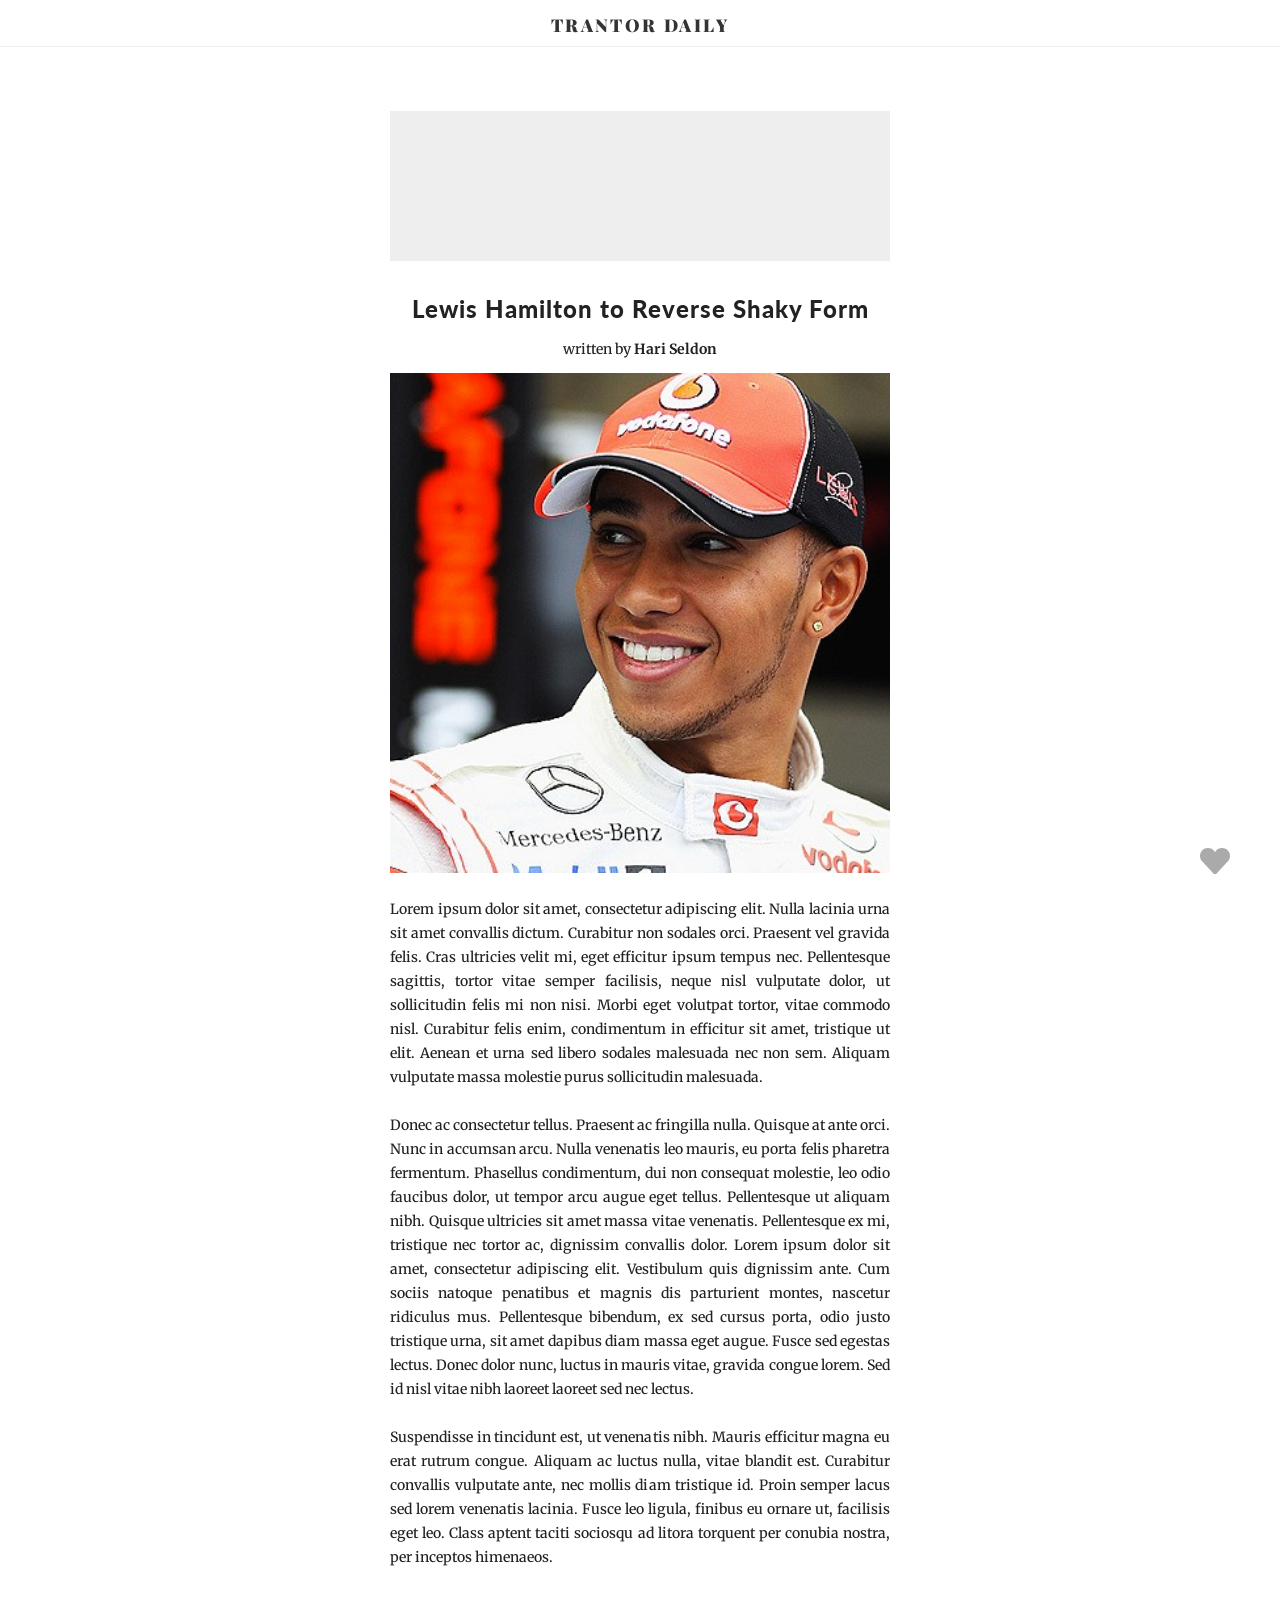
<file: article/5-lewis-hamilton/index.html>
<!doctype html>
<html class="no-js" lang="en">
  <head>
    <meta charset="utf-8" />
    <meta name="viewport" content="width=device-width, initial-scale=1.0" />
    <meta name="categories" content="sport,racing"/>

    <title>Trantor</title>

    <link rel="shortcut icon" href="">

    <link href='http://fonts.googleapis.com/css?family=Playfair+Display:400,700,900' rel='stylesheet' type='text/css'>
    <link href='http://fonts.googleapis.com/css?family=Merriweather:400,700,900,400italic,700italic,900italic' rel='stylesheet' type='text/css'>
    <link href='http://fonts.googleapis.com/css?family=Lato:400,700,900' rel='stylesheet' type='text/css'>

    <link rel="stylesheet" href="/assets/css/foundation.css" />
    <link rel="stylesheet" href="/assets/css/main.css" />

    <script src="/assets/js/vendor/modernizr.js"></script>
    <script src="/assets/js/vendor/jquery.js"></script>

    <script>!function(n,e,o,r,i){if(!e){e=e||{},window.permutive=e,e.q=[],e.config=i||{},e.config.projectId=o,e.config.apiKey=r,e.config.environment=e.config.environment||"production";for(var t=["addon","identify","track","trigger","query","segment","segments","ready","on","once","user","consent"],c=0;c<t.length;c++){var f=t[c];e[f]=function(n){return function(){var o=Array.prototype.slice.call(arguments,0);e.q.push({functionName:n,arguments:o})}}(f)}}}(document,window.permutive,"e0039147-51e7-4224-a814-0e2d438aabcd","da4d09b5-843a-4bd5-bd79-8cea7f69f730",{});</script>
    <script async src="https://cdn.permutive.com/e0039147-51e7-4224-a814-0e2d438aabcd-web.js"></script>
    <script src="/solution/permutive.js"></script>

    <script>
      // Begin loading googletag googletag
      var googletag = googletag || {};
      googletag.cmd = googletag.cmd || [];
      (function() {
        var gads = document.createElement('script');
        gads.async = true;
        gads.type = 'text/javascript';
        var useSSL = 'https:' == document.location.protocol;
        gads.src = (useSSL ? 'https:' : 'http:') +
          '//www.googletagservices.com/tag/js/gpt.js';
        var node = document.getElementsByTagName('script')[0];
        node.parentNode.insertBefore(gads, node);
      })();

      googletag.cmd.push(function() {
        // Define an ad slot
        googletag.defineSlot('/64896526/test-ad-unit', [500, 150], 'div-gpt-ad-1452772215611-0').addService(googletag.pubads());
      });

      // Wait 1000ms, then render ads
      window.setTimeout(function() {
        googletag.cmd.push(function() {
          // Enable the pubads service and initiate ad requests
          googletag.enableServices();
          // Display our ad slot
          googletag.display('div-gpt-ad-1452772215611-0');
        });
      }, 1000);
    </script>

  </head>
  <body class="article-page">

    <header>
      <div class="row full-width">
        <div class="small-12 columns">
          <h1><a href="/">Trantor Daily</a></h1>
        </div>
      </div>
    </header>

    <article>
      <div class="row">
        <div class="columns large-6 large-centered medium-8 medium-centered small-12">
        <div id='div-gpt-ad-1452772215611-0' style='height:150px; width:500px;' class="banner-ad"></div>
        <h2>Lewis Hamilton to Reverse Shaky Form</h2>
        <h3>written by <b>Hari Seldon</b></h3>
        <img src="/assets/img/lewis.png">
        <section>
          <p>Lorem ipsum dolor sit amet, consectetur adipiscing elit. Nulla lacinia urna sit amet convallis dictum. Curabitur non sodales orci. Praesent vel gravida felis. Cras ultricies velit mi, eget efficitur ipsum tempus nec. Pellentesque sagittis, tortor vitae semper facilisis, neque nisl vulputate dolor, ut sollicitudin felis mi non nisi. Morbi eget volutpat tortor, vitae commodo nisl. Curabitur felis enim, condimentum in efficitur sit amet, tristique ut elit. Aenean et urna sed libero sodales malesuada nec non sem. Aliquam vulputate massa molestie purus sollicitudin malesuada.</p>
          <p>Donec ac consectetur tellus. Praesent ac fringilla nulla. Quisque at ante orci. Nunc in accumsan arcu. Nulla venenatis leo mauris, eu porta felis pharetra fermentum. Phasellus condimentum, dui non consequat molestie, leo odio faucibus dolor, ut tempor arcu augue eget tellus. Pellentesque ut aliquam nibh. Quisque ultricies sit amet massa vitae venenatis. Pellentesque ex mi, tristique nec tortor ac, dignissim convallis dolor. Lorem ipsum dolor sit amet, consectetur adipiscing elit. Vestibulum quis dignissim ante. Cum sociis natoque penatibus et magnis dis parturient montes, nascetur ridiculus mus. Pellentesque bibendum, ex sed cursus porta, odio justo tristique urna, sit amet dapibus diam massa eget augue. Fusce sed egestas lectus. Donec dolor nunc, luctus in mauris vitae, gravida congue lorem. Sed id nisl vitae nibh laoreet laoreet sed nec lectus.</p>
          <p>Suspendisse in tincidunt est, ut venenatis nibh. Mauris efficitur magna eu erat rutrum congue. Aliquam ac luctus nulla, vitae blandit est. Curabitur convallis vulputate ante, nec mollis diam tristique id. Proin semper lacus sed lorem venenatis lacinia. Fusce leo ligula, finibus eu ornare ut, facilisis eget leo. Class aptent taciti sociosqu ad litora torquent per conubia nostra, per inceptos himenaeos.</p>
        </section>
        </div>
      </div>
    </article>

    <a id="love-button" style="display: inline;">
      <svg viewBox="0 0 128 112">
        <g id="Page-1" stroke="none" stroke-width="1" fill="none" fill-rule="evenodd" sketch:type="MSPage">
          <path d="M118.04,9.958 C111.62,3.537 103.08,0 94,0 C84.92,0 76.38,3.537 69.96,9.958 C67.56,12.359 65.56,15.057 64,17.967 C62.44,15.057 60.44,12.359 58.04,9.958 C51.62,3.537 43.08,0 34,0 C24.92,0 16.38,3.537 9.96,9.958 C3.54,16.38 0,24.918 0,34 C0,43.082 3.54,51.62 9.96,58.041 L58.14,109.44 C59.65,111.07 61.78,112 64,112 C66.22,112 68.35,111.07 69.86,109.44 L118.04,58.041 C124.46,51.62 128,43.082 128,34 C128,24.918 124.46,16.38 118.04,9.958" id="Fill-8" fill="#0A0B09" sketch:type="MSShapeGroup"></path>
        </g>
      </svg>
    </a>

  </body>
</html>
</file>
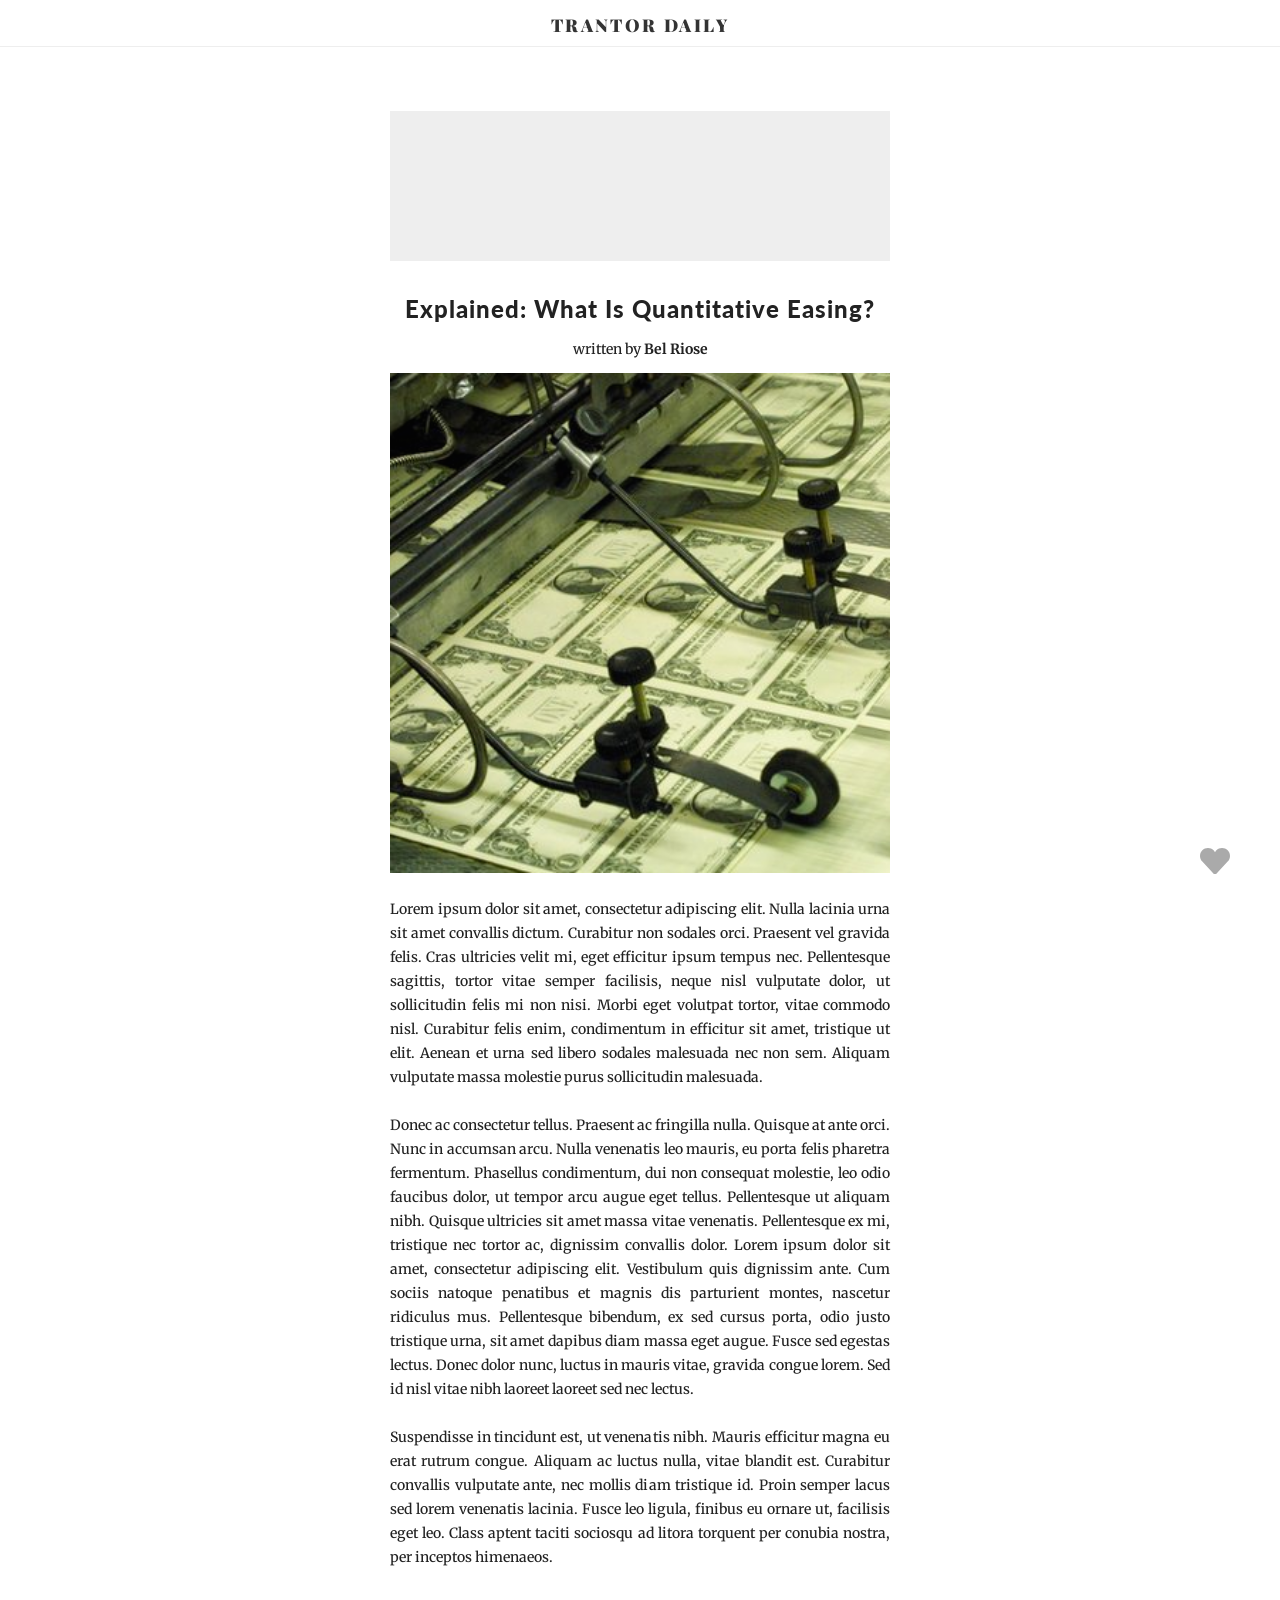
<file: article/6-quantitative-easing/index.html>
<!doctype html>
<html class="no-js" lang="en">
  <head>
    <meta charset="utf-8" />
    <meta name="viewport" content="width=device-width, initial-scale=1.0" />
    <meta name="categories" content="travel,economics"/>

    <title>Trantor</title>

    <link rel="shortcut icon" href="">

    <link href='http://fonts.googleapis.com/css?family=Playfair+Display:400,700,900' rel='stylesheet' type='text/css'>
    <link href='http://fonts.googleapis.com/css?family=Merriweather:400,700,900,400italic,700italic,900italic' rel='stylesheet' type='text/css'>
    <link href='http://fonts.googleapis.com/css?family=Lato:400,700,900' rel='stylesheet' type='text/css'>

    <link rel="stylesheet" href="/assets/css/foundation.css" />
    <link rel="stylesheet" href="/assets/css/main.css" />

    <script src="/assets/js/vendor/modernizr.js"></script>
    <script src="/assets/js/vendor/jquery.js"></script>

    <script>!function(n,e,o,r,i){if(!e){e=e||{},window.permutive=e,e.q=[],e.config=i||{},e.config.projectId=o,e.config.apiKey=r,e.config.environment=e.config.environment||"production";for(var t=["addon","identify","track","trigger","query","segment","segments","ready","on","once","user","consent"],c=0;c<t.length;c++){var f=t[c];e[f]=function(n){return function(){var o=Array.prototype.slice.call(arguments,0);e.q.push({functionName:n,arguments:o})}}(f)}}}(document,window.permutive,"e0039147-51e7-4224-a814-0e2d438aabcd","da4d09b5-843a-4bd5-bd79-8cea7f69f730",{});</script>
    <script async src="https://cdn.permutive.com/e0039147-51e7-4224-a814-0e2d438aabcd-web.js"></script>
    <script src="/solution/permutive.js"></script>

    <script>
      // Begin loading googletag googletag
      var googletag = googletag || {};
      googletag.cmd = googletag.cmd || [];
      (function() {
        var gads = document.createElement('script');
        gads.async = true;
        gads.type = 'text/javascript';
        var useSSL = 'https:' == document.location.protocol;
        gads.src = (useSSL ? 'https:' : 'http:') +
          '//www.googletagservices.com/tag/js/gpt.js';
        var node = document.getElementsByTagName('script')[0];
        node.parentNode.insertBefore(gads, node);
      })();

      googletag.cmd.push(function() {
        // Define an ad slot
        googletag.defineSlot('/64896526/test-ad-unit', [500, 150], 'div-gpt-ad-1452772215611-0').addService(googletag.pubads());
      });

      // Wait 1000ms, then render ads
      window.setTimeout(function() {
        googletag.cmd.push(function() {
          // Enable the pubads service and initiate ad requests
          googletag.enableServices();
          // Display our ad slot
          googletag.display('div-gpt-ad-1452772215611-0');
        });
      }, 1000);
    </script>

  </head>
  <body class="article-page">

    <header>
      <div class="row full-width">
        <div class="small-12 columns">
          <h1><a href="/">Trantor Daily</a></h1>
        </div>
      </div>
    </header>

    <article>
      <div class="row">
        <div class="columns large-6 large-centered medium-8 medium-centered small-12">
        <div id='div-gpt-ad-1452772215611-0' style='height:150px; width:500px;' class="banner-ad"></div>
        <h2>Explained: What Is Quantitative Easing?</h2>
        <h3>written by <b>Bel Riose</b></h3>
        <img src="/assets/img/quantitative.png">
        <section>
          <p>Lorem ipsum dolor sit amet, consectetur adipiscing elit. Nulla lacinia urna sit amet convallis dictum. Curabitur non sodales orci. Praesent vel gravida felis. Cras ultricies velit mi, eget efficitur ipsum tempus nec. Pellentesque sagittis, tortor vitae semper facilisis, neque nisl vulputate dolor, ut sollicitudin felis mi non nisi. Morbi eget volutpat tortor, vitae commodo nisl. Curabitur felis enim, condimentum in efficitur sit amet, tristique ut elit. Aenean et urna sed libero sodales malesuada nec non sem. Aliquam vulputate massa molestie purus sollicitudin malesuada.</p>
          <p>Donec ac consectetur tellus. Praesent ac fringilla nulla. Quisque at ante orci. Nunc in accumsan arcu. Nulla venenatis leo mauris, eu porta felis pharetra fermentum. Phasellus condimentum, dui non consequat molestie, leo odio faucibus dolor, ut tempor arcu augue eget tellus. Pellentesque ut aliquam nibh. Quisque ultricies sit amet massa vitae venenatis. Pellentesque ex mi, tristique nec tortor ac, dignissim convallis dolor. Lorem ipsum dolor sit amet, consectetur adipiscing elit. Vestibulum quis dignissim ante. Cum sociis natoque penatibus et magnis dis parturient montes, nascetur ridiculus mus. Pellentesque bibendum, ex sed cursus porta, odio justo tristique urna, sit amet dapibus diam massa eget augue. Fusce sed egestas lectus. Donec dolor nunc, luctus in mauris vitae, gravida congue lorem. Sed id nisl vitae nibh laoreet laoreet sed nec lectus.</p>
          <p>Suspendisse in tincidunt est, ut venenatis nibh. Mauris efficitur magna eu erat rutrum congue. Aliquam ac luctus nulla, vitae blandit est. Curabitur convallis vulputate ante, nec mollis diam tristique id. Proin semper lacus sed lorem venenatis lacinia. Fusce leo ligula, finibus eu ornare ut, facilisis eget leo. Class aptent taciti sociosqu ad litora torquent per conubia nostra, per inceptos himenaeos.</p>
        </section>
        </div>
      </div>
    </article>

    <a id="love-button" style="display: inline;">
      <svg viewBox="0 0 128 112">
        <g id="Page-1" stroke="none" stroke-width="1" fill="none" fill-rule="evenodd" sketch:type="MSPage">
          <path d="M118.04,9.958 C111.62,3.537 103.08,0 94,0 C84.92,0 76.38,3.537 69.96,9.958 C67.56,12.359 65.56,15.057 64,17.967 C62.44,15.057 60.44,12.359 58.04,9.958 C51.62,3.537 43.08,0 34,0 C24.92,0 16.38,3.537 9.96,9.958 C3.54,16.38 0,24.918 0,34 C0,43.082 3.54,51.62 9.96,58.041 L58.14,109.44 C59.65,111.07 61.78,112 64,112 C66.22,112 68.35,111.07 69.86,109.44 L118.04,58.041 C124.46,51.62 128,43.082 128,34 C128,24.918 124.46,16.38 118.04,9.958" id="Fill-8" fill="#0A0B09" sketch:type="MSShapeGroup"></path>
        </g>
      </svg>
    </a>

  </body>
</html>
</file>
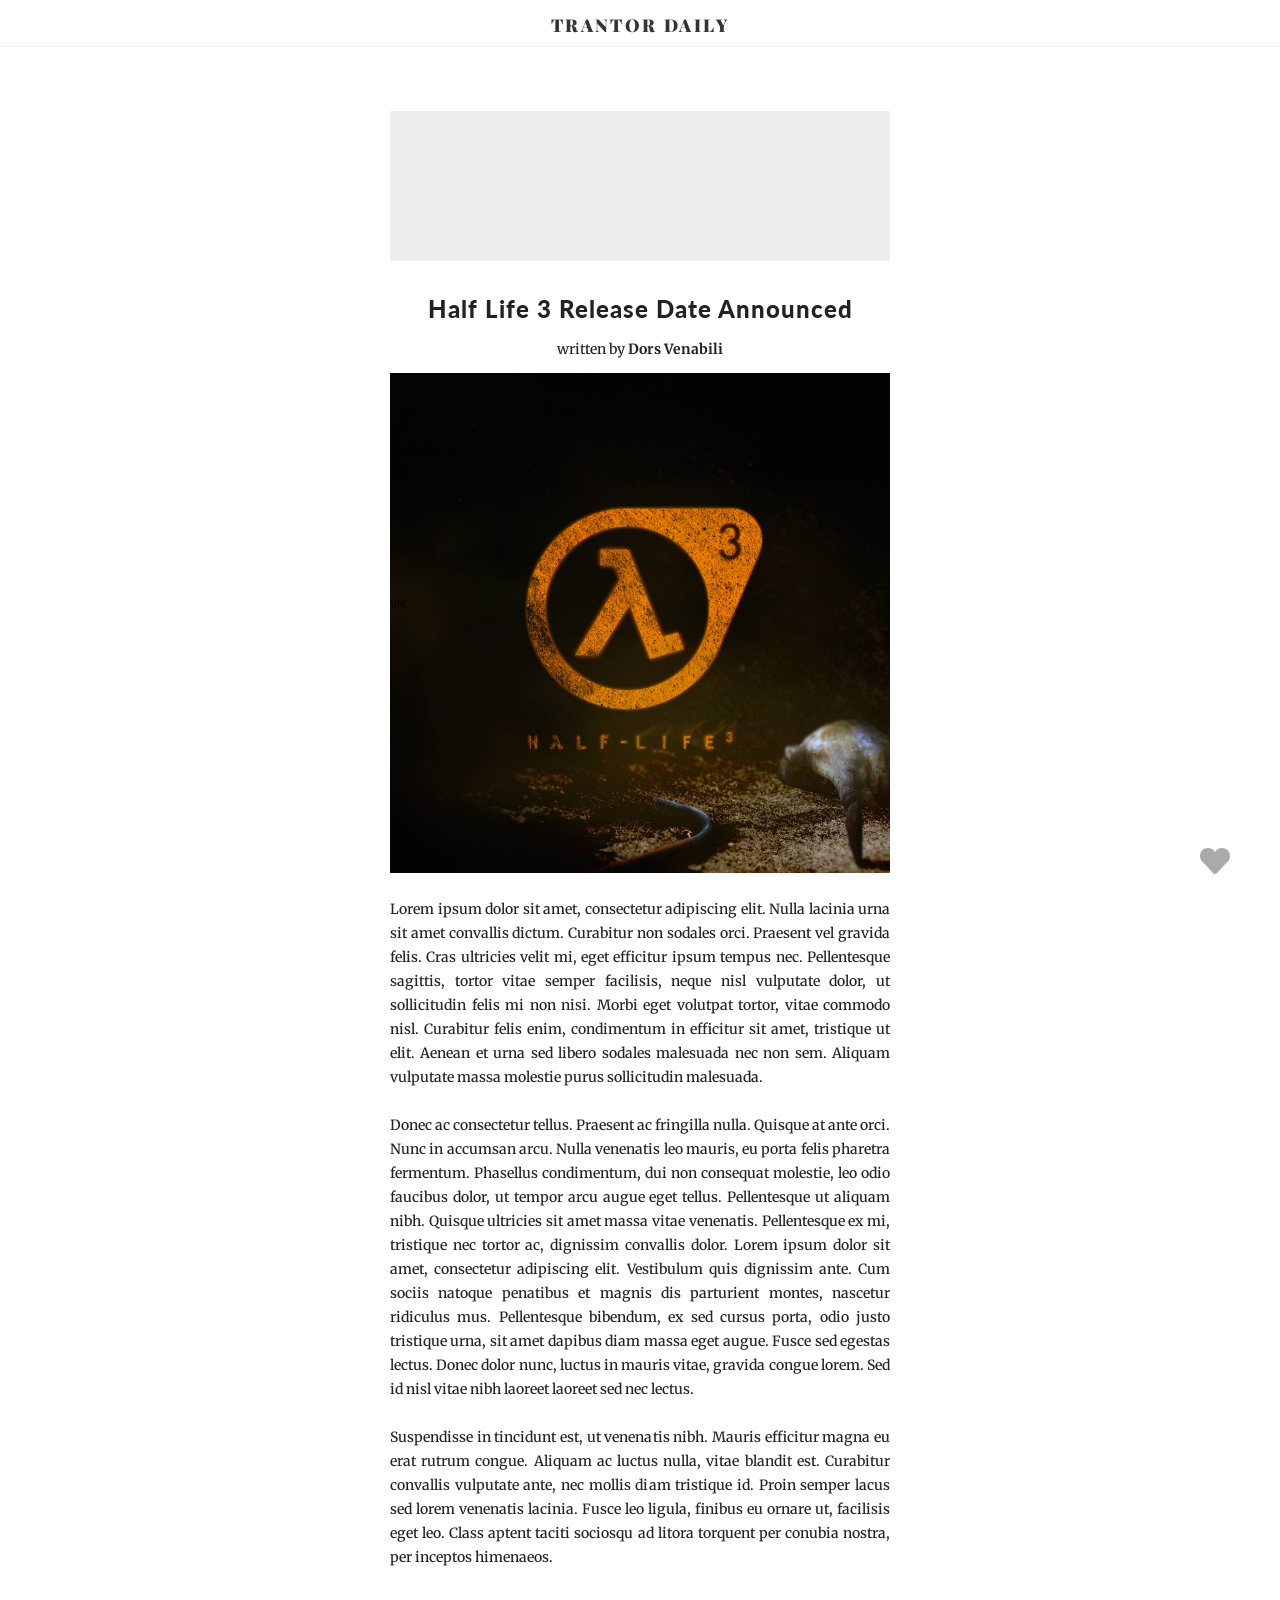
<file: article/7-half-life-3/index.html>
<!doctype html>
<html class="no-js" lang="en">
  <head>
    <meta charset="utf-8" />
    <meta name="viewport" content="width=device-width, initial-scale=1.0" />
    <meta name="categories" content="gaming,news"/>

    <title>Trantor</title>

    <link rel="shortcut icon" href="">

    <link href='http://fonts.googleapis.com/css?family=Playfair+Display:400,700,900' rel='stylesheet' type='text/css'>
    <link href='http://fonts.googleapis.com/css?family=Merriweather:400,700,900,400italic,700italic,900italic' rel='stylesheet' type='text/css'>
    <link href='http://fonts.googleapis.com/css?family=Lato:400,700,900' rel='stylesheet' type='text/css'>

    <link rel="stylesheet" href="/assets/css/foundation.css" />
    <link rel="stylesheet" href="/assets/css/main.css" />

    <script src="/assets/js/vendor/modernizr.js"></script>
    <script src="/assets/js/vendor/jquery.js"></script>

    <script>!function(n,e,o,r,i){if(!e){e=e||{},window.permutive=e,e.q=[],e.config=i||{},e.config.projectId=o,e.config.apiKey=r,e.config.environment=e.config.environment||"production";for(var t=["addon","identify","track","trigger","query","segment","segments","ready","on","once","user","consent"],c=0;c<t.length;c++){var f=t[c];e[f]=function(n){return function(){var o=Array.prototype.slice.call(arguments,0);e.q.push({functionName:n,arguments:o})}}(f)}}}(document,window.permutive,"e0039147-51e7-4224-a814-0e2d438aabcd","da4d09b5-843a-4bd5-bd79-8cea7f69f730",{});</script>
    <script async src="https://cdn.permutive.com/e0039147-51e7-4224-a814-0e2d438aabcd-web.js"></script>
    <script src="/solution/permutive.js"></script>

    <script>
      // Begin loading googletag googletag
      var googletag = googletag || {};
      googletag.cmd = googletag.cmd || [];
      (function() {
        var gads = document.createElement('script');
        gads.async = true;
        gads.type = 'text/javascript';
        var useSSL = 'https:' == document.location.protocol;
        gads.src = (useSSL ? 'https:' : 'http:') +
          '//www.googletagservices.com/tag/js/gpt.js';
        var node = document.getElementsByTagName('script')[0];
        node.parentNode.insertBefore(gads, node);
      })();

      googletag.cmd.push(function() {
        // Define an ad slot
        googletag.defineSlot('/64896526/test-ad-unit', [500, 150], 'div-gpt-ad-1452772215611-0').addService(googletag.pubads());
      });

      // Wait 1000ms, then render ads
      window.setTimeout(function() {
        googletag.cmd.push(function() {
          // Enable the pubads service and initiate ad requests
          googletag.enableServices();
          // Display our ad slot
          googletag.display('div-gpt-ad-1452772215611-0');
        });
      }, 1000);
    </script>

  </head>
  <body class="article-page">

    <header>
      <div class="row full-width">
        <div class="small-12 columns">
          <h1><a href="/">Trantor Daily</a></h1>
        </div>
      </div>
    </header>

    <article>
      <div class="row">
        <div class="columns large-6 large-centered medium-8 medium-centered small-12">
        <div id='div-gpt-ad-1452772215611-0' style='height:150px; width:500px;' class="banner-ad"></div>
        <h2>Half Life 3 Release Date Announced</h2>
        <h3>written by <b>Dors Venabili</b></h3>
        <img src="/assets/img/half-life.png">
        <section>
          <p>Lorem ipsum dolor sit amet, consectetur adipiscing elit. Nulla lacinia urna sit amet convallis dictum. Curabitur non sodales orci. Praesent vel gravida felis. Cras ultricies velit mi, eget efficitur ipsum tempus nec. Pellentesque sagittis, tortor vitae semper facilisis, neque nisl vulputate dolor, ut sollicitudin felis mi non nisi. Morbi eget volutpat tortor, vitae commodo nisl. Curabitur felis enim, condimentum in efficitur sit amet, tristique ut elit. Aenean et urna sed libero sodales malesuada nec non sem. Aliquam vulputate massa molestie purus sollicitudin malesuada.</p>
          <p>Donec ac consectetur tellus. Praesent ac fringilla nulla. Quisque at ante orci. Nunc in accumsan arcu. Nulla venenatis leo mauris, eu porta felis pharetra fermentum. Phasellus condimentum, dui non consequat molestie, leo odio faucibus dolor, ut tempor arcu augue eget tellus. Pellentesque ut aliquam nibh. Quisque ultricies sit amet massa vitae venenatis. Pellentesque ex mi, tristique nec tortor ac, dignissim convallis dolor. Lorem ipsum dolor sit amet, consectetur adipiscing elit. Vestibulum quis dignissim ante. Cum sociis natoque penatibus et magnis dis parturient montes, nascetur ridiculus mus. Pellentesque bibendum, ex sed cursus porta, odio justo tristique urna, sit amet dapibus diam massa eget augue. Fusce sed egestas lectus. Donec dolor nunc, luctus in mauris vitae, gravida congue lorem. Sed id nisl vitae nibh laoreet laoreet sed nec lectus.</p>
          <p>Suspendisse in tincidunt est, ut venenatis nibh. Mauris efficitur magna eu erat rutrum congue. Aliquam ac luctus nulla, vitae blandit est. Curabitur convallis vulputate ante, nec mollis diam tristique id. Proin semper lacus sed lorem venenatis lacinia. Fusce leo ligula, finibus eu ornare ut, facilisis eget leo. Class aptent taciti sociosqu ad litora torquent per conubia nostra, per inceptos himenaeos.</p>
        </section>
        </div>
      </div>
    </article>

    <a id="love-button" style="display: inline;">
      <svg viewBox="0 0 128 112">
        <g id="Page-1" stroke="none" stroke-width="1" fill="none" fill-rule="evenodd" sketch:type="MSPage">
          <path d="M118.04,9.958 C111.62,3.537 103.08,0 94,0 C84.92,0 76.38,3.537 69.96,9.958 C67.56,12.359 65.56,15.057 64,17.967 C62.44,15.057 60.44,12.359 58.04,9.958 C51.62,3.537 43.08,0 34,0 C24.92,0 16.38,3.537 9.96,9.958 C3.54,16.38 0,24.918 0,34 C0,43.082 3.54,51.62 9.96,58.041 L58.14,109.44 C59.65,111.07 61.78,112 64,112 C66.22,112 68.35,111.07 69.86,109.44 L118.04,58.041 C124.46,51.62 128,43.082 128,34 C128,24.918 124.46,16.38 118.04,9.958" id="Fill-8" fill="#0A0B09" sketch:type="MSShapeGroup"></path>
        </g>
      </svg>
    </a>

  </body>
</html>
</file>
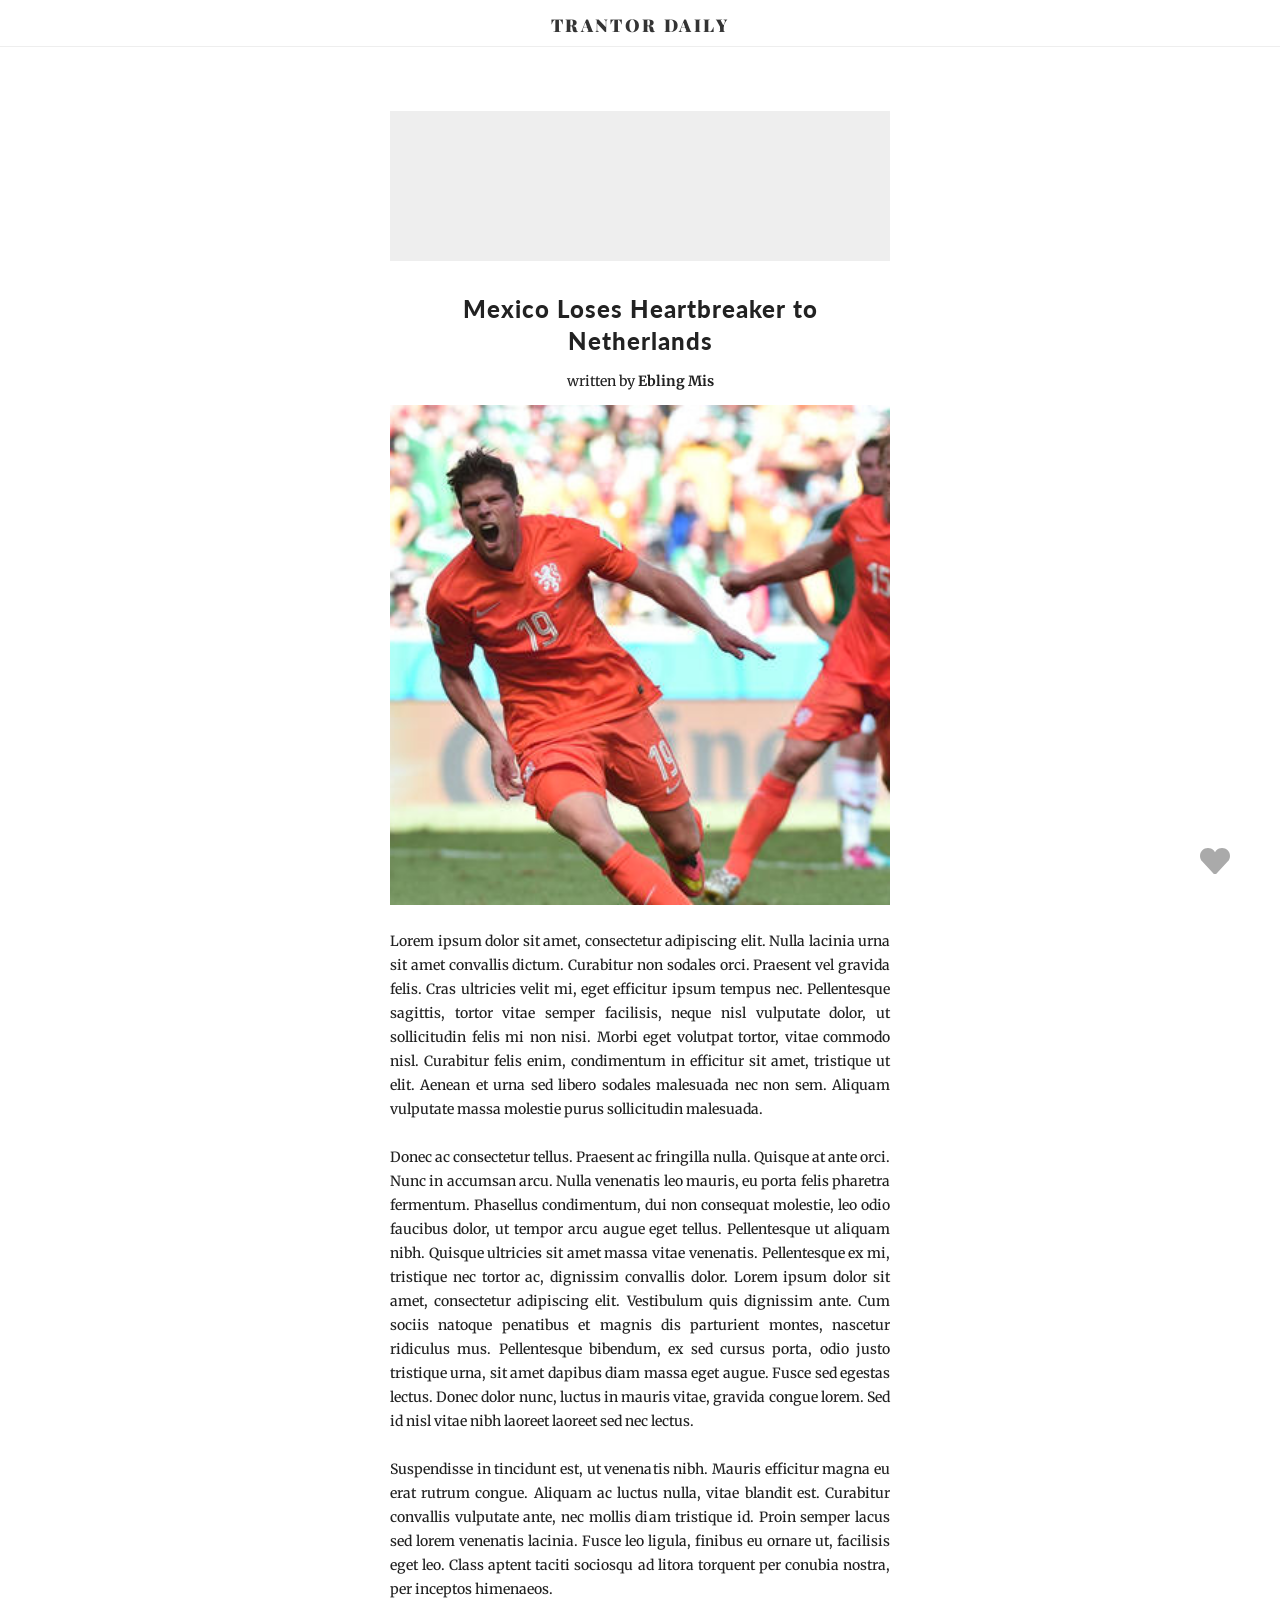
<file: article/8-mexico-netherlands/index.html>
<!doctype html>
<html class="no-js" lang="en">
  <head>
    <meta charset="utf-8" />
    <meta name="viewport" content="width=device-width, initial-scale=1.0" />
    <meta name="categories" content="travel,finance"/>

    <title>Trantor</title>

    <link rel="shortcut icon" href="">

    <link href='http://fonts.googleapis.com/css?family=Playfair+Display:400,700,900' rel='stylesheet' type='text/css'>
    <link href='http://fonts.googleapis.com/css?family=Merriweather:400,700,900,400italic,700italic,900italic' rel='stylesheet' type='text/css'>
    <link href='http://fonts.googleapis.com/css?family=Lato:400,700,900' rel='stylesheet' type='text/css'>

    <link rel="stylesheet" href="/assets/css/foundation.css" />
    <link rel="stylesheet" href="/assets/css/main.css" />

    <script src="/assets/js/vendor/modernizr.js"></script>
    <script src="/assets/js/vendor/jquery.js"></script>

    <script>!function(n,e,o,r,i){if(!e){e=e||{},window.permutive=e,e.q=[],e.config=i||{},e.config.projectId=o,e.config.apiKey=r,e.config.environment=e.config.environment||"production";for(var t=["addon","identify","track","trigger","query","segment","segments","ready","on","once","user","consent"],c=0;c<t.length;c++){var f=t[c];e[f]=function(n){return function(){var o=Array.prototype.slice.call(arguments,0);e.q.push({functionName:n,arguments:o})}}(f)}}}(document,window.permutive,"e0039147-51e7-4224-a814-0e2d438aabcd","da4d09b5-843a-4bd5-bd79-8cea7f69f730",{});</script>
    <script async src="https://cdn.permutive.com/e0039147-51e7-4224-a814-0e2d438aabcd-web.js"></script>
    <script src="/solution/permutive.js"></script>

    <script>
      // Begin loading googletag googletag
      var googletag = googletag || {};
      googletag.cmd = googletag.cmd || [];
      (function() {
        var gads = document.createElement('script');
        gads.async = true;
        gads.type = 'text/javascript';
        var useSSL = 'https:' == document.location.protocol;
        gads.src = (useSSL ? 'https:' : 'http:') +
          '//www.googletagservices.com/tag/js/gpt.js';
        var node = document.getElementsByTagName('script')[0];
        node.parentNode.insertBefore(gads, node);
      })();

      googletag.cmd.push(function() {
        // Define an ad slot
        googletag.defineSlot('/64896526/test-ad-unit', [500, 150], 'div-gpt-ad-1452772215611-0').addService(googletag.pubads());
      });

      // Wait 1000ms, then render ads
      window.setTimeout(function() {
        googletag.cmd.push(function() {
          // Enable the pubads service and initiate ad requests
          googletag.enableServices();
          // Display our ad slot
          googletag.display('div-gpt-ad-1452772215611-0');
        });
      }, 1000);
    </script>

  </head>
  <body class="article-page">

    <header>
      <div class="row full-width">
        <div class="small-12 columns">
          <h1><a href="/">Trantor Daily</a></h1>
        </div>
      </div>
    </header>

    <article>
      <div class="row">
        <div class="columns large-6 large-centered medium-8 medium-centered small-12">
        <div id='div-gpt-ad-1452772215611-0' style='height:150px; width:500px;' class="banner-ad"></div>
        <h2>Mexico Loses Heartbreaker to Netherlands</h2>
        <h3>written by <b>Ebling Mis</b></h3>
        <img src="/assets/img/mexico.png">
        <section>
          <p>Lorem ipsum dolor sit amet, consectetur adipiscing elit. Nulla lacinia urna sit amet convallis dictum. Curabitur non sodales orci. Praesent vel gravida felis. Cras ultricies velit mi, eget efficitur ipsum tempus nec. Pellentesque sagittis, tortor vitae semper facilisis, neque nisl vulputate dolor, ut sollicitudin felis mi non nisi. Morbi eget volutpat tortor, vitae commodo nisl. Curabitur felis enim, condimentum in efficitur sit amet, tristique ut elit. Aenean et urna sed libero sodales malesuada nec non sem. Aliquam vulputate massa molestie purus sollicitudin malesuada.</p>
          <p>Donec ac consectetur tellus. Praesent ac fringilla nulla. Quisque at ante orci. Nunc in accumsan arcu. Nulla venenatis leo mauris, eu porta felis pharetra fermentum. Phasellus condimentum, dui non consequat molestie, leo odio faucibus dolor, ut tempor arcu augue eget tellus. Pellentesque ut aliquam nibh. Quisque ultricies sit amet massa vitae venenatis. Pellentesque ex mi, tristique nec tortor ac, dignissim convallis dolor. Lorem ipsum dolor sit amet, consectetur adipiscing elit. Vestibulum quis dignissim ante. Cum sociis natoque penatibus et magnis dis parturient montes, nascetur ridiculus mus. Pellentesque bibendum, ex sed cursus porta, odio justo tristique urna, sit amet dapibus diam massa eget augue. Fusce sed egestas lectus. Donec dolor nunc, luctus in mauris vitae, gravida congue lorem. Sed id nisl vitae nibh laoreet laoreet sed nec lectus.</p>
          <p>Suspendisse in tincidunt est, ut venenatis nibh. Mauris efficitur magna eu erat rutrum congue. Aliquam ac luctus nulla, vitae blandit est. Curabitur convallis vulputate ante, nec mollis diam tristique id. Proin semper lacus sed lorem venenatis lacinia. Fusce leo ligula, finibus eu ornare ut, facilisis eget leo. Class aptent taciti sociosqu ad litora torquent per conubia nostra, per inceptos himenaeos.</p>
        </section>
        </div>
      </div>
    </article>

    <a id="love-button" style="display: inline;">
      <svg viewBox="0 0 128 112">
        <g id="Page-1" stroke="none" stroke-width="1" fill="none" fill-rule="evenodd" sketch:type="MSPage">
          <path d="M118.04,9.958 C111.62,3.537 103.08,0 94,0 C84.92,0 76.38,3.537 69.96,9.958 C67.56,12.359 65.56,15.057 64,17.967 C62.44,15.057 60.44,12.359 58.04,9.958 C51.62,3.537 43.08,0 34,0 C24.92,0 16.38,3.537 9.96,9.958 C3.54,16.38 0,24.918 0,34 C0,43.082 3.54,51.62 9.96,58.041 L58.14,109.44 C59.65,111.07 61.78,112 64,112 C66.22,112 68.35,111.07 69.86,109.44 L118.04,58.041 C124.46,51.62 128,43.082 128,34 C128,24.918 124.46,16.38 118.04,9.958" id="Fill-8" fill="#0A0B09" sketch:type="MSShapeGroup"></path>
        </g>
      </svg>
    </a>

  </body>
</html>
</file>
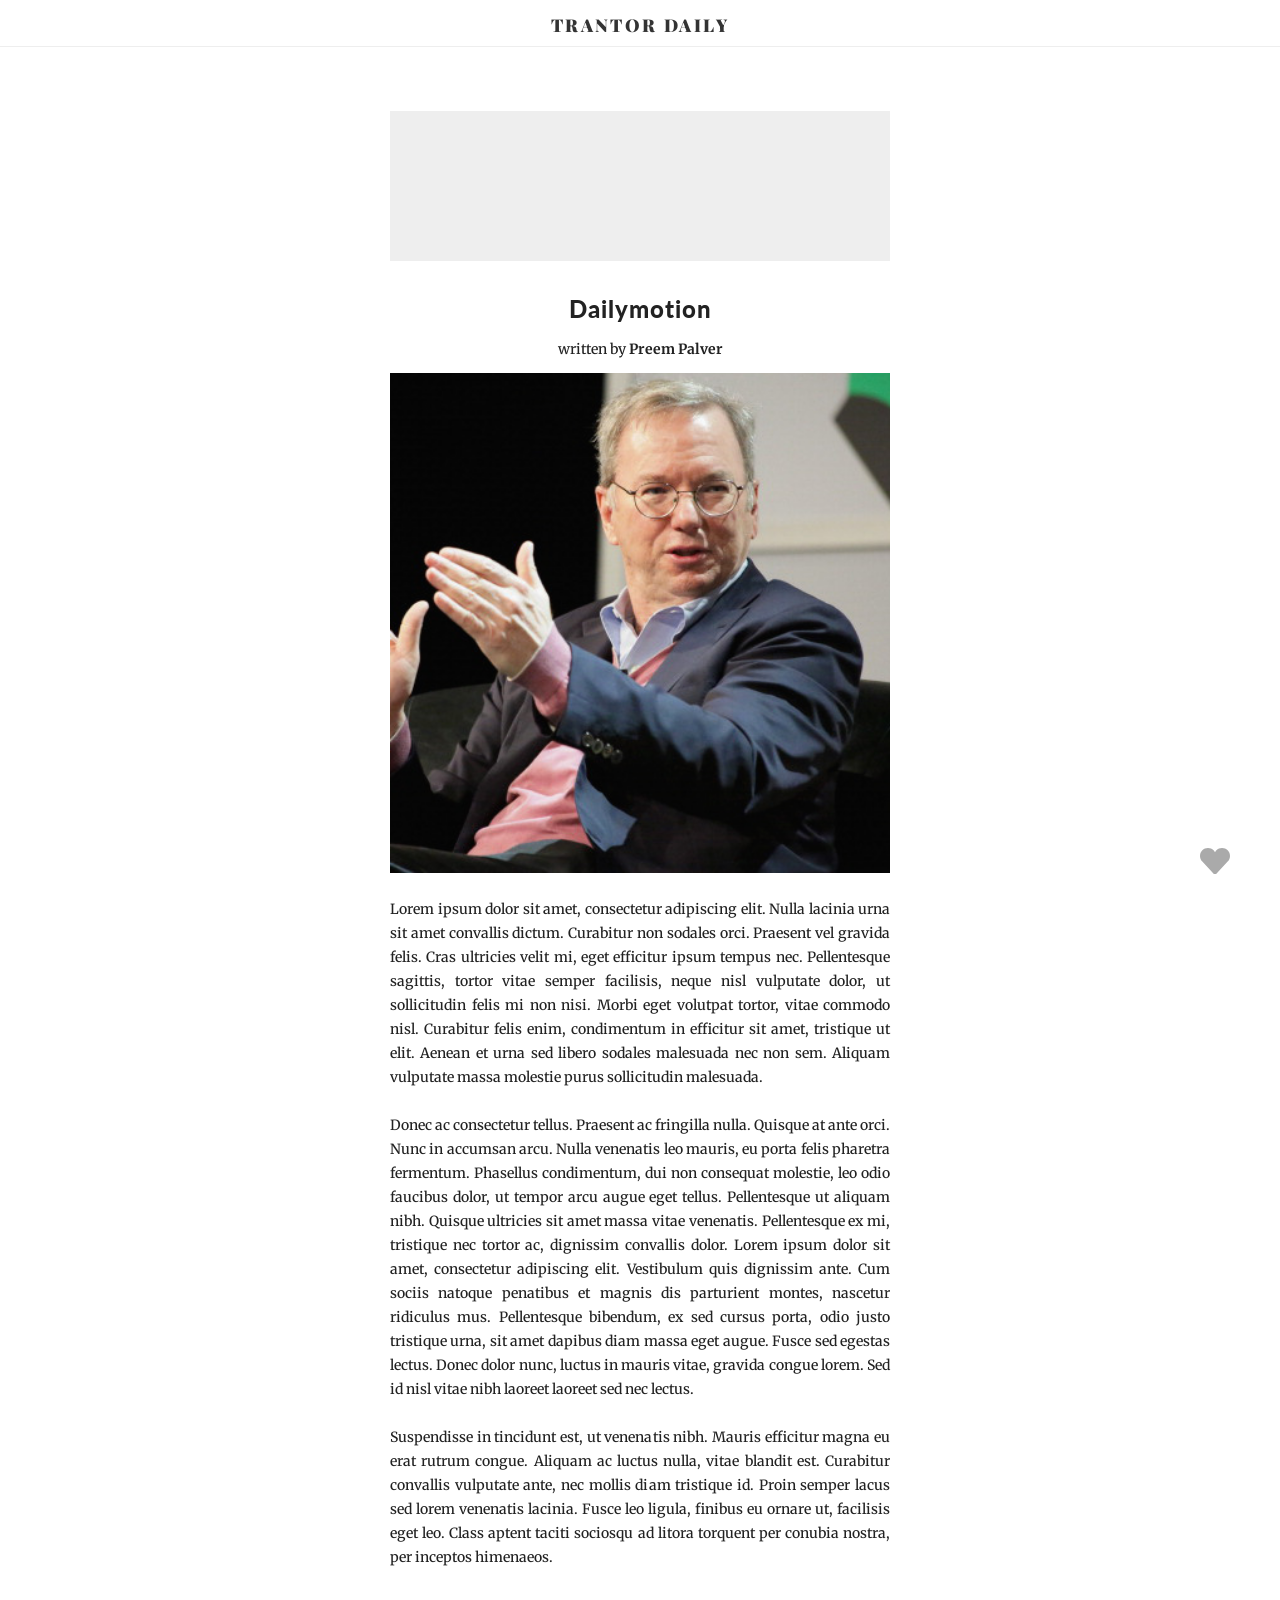
<file: article/9-eric-schmidt/index.html>
<!doctype html>
<html class="no-js" lang="en">
<head>
  <meta charset="utf-8" />
  <meta name="viewport" content="width=device-width, initial-scale=1.0" />
  <meta name="categories" content="travel,finance"/>
  
  <title>Trantor</title>
  
  <link rel="shortcut icon" href="">
  
  <link href='http://fonts.googleapis.com/css?family=Playfair+Display:400,700,900' rel='stylesheet' type='text/css'>
  <link href='http://fonts.googleapis.com/css?family=Merriweather:400,700,900,400italic,700italic,900italic' rel='stylesheet' type='text/css'>
  <link href='http://fonts.googleapis.com/css?family=Lato:400,700,900' rel='stylesheet' type='text/css'>
  
  <link rel="stylesheet" href="/assets/css/foundation.css" />
  <link rel="stylesheet" href="/assets/css/main.css" />
  
  <script src="/assets/js/vendor/modernizr.js"></script>
  <script src="/assets/js/vendor/jquery.js"></script>
  
  <script>!function(n,e,o,r,i){if(!e){e=e||{},window.permutive=e,e.q=[],e.config=i||{},e.config.projectId=o,e.config.apiKey=r,e.config.environment=e.config.environment||"production";for(var t=["addon","identify","track","trigger","query","segment","segments","ready","on","once","user","consent"],c=0;c<t.length;c++){var f=t[c];e[f]=function(n){return function(){var o=Array.prototype.slice.call(arguments,0);e.q.push({functionName:n,arguments:o})}}(f)}}}(document,window.permutive,"e0039147-51e7-4224-a814-0e2d438aabcd","da4d09b5-843a-4bd5-bd79-8cea7f69f730",{});</script>
  <script async src="https://cdn.permutive.com/e0039147-51e7-4224-a814-0e2d438aabcd-web.js"></script>
  <script src='https://api.dmcdn.net/all.js'></script>
  <script src="/solution/permutive.js"></script>
  
  <script>
    // Begin loading googletag googletag
    var googletag = googletag || {};
    googletag.cmd = googletag.cmd || [];
    (function() {
      var gads = document.createElement('script');
      gads.async = true;
      gads.type = 'text/javascript';
      var useSSL = 'https:' == document.location.protocol;
      gads.src = (useSSL ? 'https:' : 'http:') +
      '//www.googletagservices.com/tag/js/gpt.js';
      var node = document.getElementsByTagName('script')[0];
      node.parentNode.insertBefore(gads, node);
    })();
    
    googletag.cmd.push(function() {
      // Define an ad slot
      googletag.defineSlot('/64896526/test-ad-unit', [500, 150], 'div-gpt-ad-1452772215611-0').addService(googletag.pubads());
    });
    
    // Wait 1000ms, then render ads
    window.setTimeout(function() {
      googletag.cmd.push(function() {
        // Enable the pubads service and initiate ad requests
        googletag.enableServices();
        // Display our ad slot
        googletag.display('div-gpt-ad-1452772215611-0');
      });
    }, 1000);
  </script>
  
</head>
<body class="article-page">
  
  <header>
    <div class="row full-width">
      <div class="small-12 columns">
        <h1><a href="/">Trantor Daily</a></h1>
      </div>
    </div>
  </header>
  
  <article>
    <div class="row">
      <div class="columns large-6 large-centered medium-8 medium-centered small-12">
        <div id='div-gpt-ad-1452772215611-0' style='height:150px; width:500px;' class="banner-ad"></div>
        <h2>Dailymotion</h2>
        <h3>written by <b>Preem Palver</b></h3>
        <img src="/assets/img/google.png">
        <section>
          <p>Lorem ipsum dolor sit amet, consectetur adipiscing elit. Nulla lacinia urna sit amet convallis dictum. Curabitur non sodales orci. Praesent vel gravida felis. Cras ultricies velit mi, eget efficitur ipsum tempus nec. Pellentesque sagittis, tortor vitae semper facilisis, neque nisl vulputate dolor, ut sollicitudin felis mi non nisi. Morbi eget volutpat tortor, vitae commodo nisl. Curabitur felis enim, condimentum in efficitur sit amet, tristique ut elit. Aenean et urna sed libero sodales malesuada nec non sem. Aliquam vulputate massa molestie purus sollicitudin malesuada.</p>
          <p>Donec ac consectetur tellus. Praesent ac fringilla nulla. Quisque at ante orci. Nunc in accumsan arcu. Nulla venenatis leo mauris, eu porta felis pharetra fermentum. Phasellus condimentum, dui non consequat molestie, leo odio faucibus dolor, ut tempor arcu augue eget tellus. Pellentesque ut aliquam nibh. Quisque ultricies sit amet massa vitae venenatis. Pellentesque ex mi, tristique nec tortor ac, dignissim convallis dolor. Lorem ipsum dolor sit amet, consectetur adipiscing elit. Vestibulum quis dignissim ante. Cum sociis natoque penatibus et magnis dis parturient montes, nascetur ridiculus mus. Pellentesque bibendum, ex sed cursus porta, odio justo tristique urna, sit amet dapibus diam massa eget augue. Fusce sed egestas lectus. Donec dolor nunc, luctus in mauris vitae, gravida congue lorem. Sed id nisl vitae nibh laoreet laoreet sed nec lectus.</p>
          <p>Suspendisse in tincidunt est, ut venenatis nibh. Mauris efficitur magna eu erat rutrum congue. Aliquam ac luctus nulla, vitae blandit est. Curabitur convallis vulputate ante, nec mollis diam tristique id. Proin semper lacus sed lorem venenatis lacinia. Fusce leo ligula, finibus eu ornare ut, facilisis eget leo. Class aptent taciti sociosqu ad litora torquent per conubia nostra, per inceptos himenaeos.</p>
        </section>
      </div>
    </div>
    <div id="player">
      <!-- <iframe frameborder="0" width="480" height="270" src="https://www.dailymotion.com/embed/video/x7mkkjm" allowfullscreen allow="autoplay"></iframe> -->
    </div>
    <script>
      var playerMain = DM.player(document.getElementById('player'), {
        video: 'x7mkkjm',
        width: '600',
        height: '340',
        params: {
          autoplay: false,
          muted: true,
          currentTime: "",
          companionAds: ""
        },
      });
      events.forEach(event => player.addEventListener(event, handlePlayerEvents));
      
      playerMain.addEventListener("apiready", function(e){
        e.target.play();
      });
    </script>
    <div>
    <iframe frameborder="0" width="600" height="340" src="https://www.dailymotion.com/embed/video/x7mo3jg" allowfullscreen allow="autoplay"></iframe>
  </div>
    <script src="/solution/dailymotion.js"></script>
  </article>
  
  <a id="love-button" style="display: inline;">
    <svg viewBox="0 0 128 112">
      <g id="Page-1" stroke="none" stroke-width="1" fill="none" fill-rule="evenodd" sketch:type="MSPage">
        <path d="M118.04,9.958 C111.62,3.537 103.08,0 94,0 C84.92,0 76.38,3.537 69.96,9.958 C67.56,12.359 65.56,15.057 64,17.967 C62.44,15.057 60.44,12.359 58.04,9.958 C51.62,3.537 43.08,0 34,0 C24.92,0 16.38,3.537 9.96,9.958 C3.54,16.38 0,24.918 0,34 C0,43.082 3.54,51.62 9.96,58.041 L58.14,109.44 C59.65,111.07 61.78,112 64,112 C66.22,112 68.35,111.07 69.86,109.44 L118.04,58.041 C124.46,51.62 128,43.082 128,34 C128,24.918 124.46,16.38 118.04,9.958" id="Fill-8" fill="#0A0B09" sketch:type="MSShapeGroup"></path>
      </g>
    </svg>
  </a>
  
</body>
</html>
</file>
<file: assets/css/main.css>
body {
  font-family: 'Merriweather', serif;
}

h1 {
  font-family: 'Playfair Display', serif;
  font-size:1.1rem;
  font-weight:900;
  line-height:1.5rem;
  letter-spacing:0.15rem;
  text-transform:uppercase;
}

header {
  text-align:center;
  border-bottom:1px solid #EEE;
}

header h1 {
  background:none;
  color:#333;
  padding:0.8rem 0 0.6rem;
  margin:0;
}

header h1 a {
  color:#333;
}

header h1 a:hover {
  color:#AAA;
}


header a#menu {
  display:block;
  border-right:1px solid #EEE;
  padding:0.7rem 0.7rem 0.7rem 0;
  text-align:center;
  margin:0;
}

header a#menu img {
  height:1.1rem;
  margin:0;
}

article.sponsored {
  position:relative;
  background:#F2F2F2;
  display:none;
}

#articles.grid article.sponsored:after {
  content:"sponsored";
  position:absolute;
  bottom:1px;
  right:0px;
  font-family: 'Lato', sans-serif;
  font-size:10px;
  line-height:16px;
  text-transform:uppercase;
  letter-spacing:0.05rem;
  background:#E4E4E4;
  color:#888;
  padding:1px 6px;
  border-top-left-radius:2px;
}

article a.article {
  display:block;
  border-bottom:1px solid #EEEEEE;
  overflow: hidden;
  color:#333;
  text-decoration:none;
}

article:last-child a.article {
  border-bottom:none;
}

article .thumbnail {
  width:28%;
  float:left;
}

article .thumbnail img {
  width:100%;
  height:auto;
}

article .content {
  width:72%;
  float:left;
  padding:0.8rem 0.75rem 0.8rem 0.5rem;
}

article .content h2 {
  font-family: 'Lato', sans-serif;
  font-size:1.0rem;
  line-height:1.3rem;
  font-weight:900;
  margin:0 0 0.25rem 0;
}

article .content h4 {
  font-family: 'Merriweather', serif;
  font-size:0.75rem;
  margin:0;
}

article .content h4 .author {
  color:#C44D58;
  font-weight:bold;
}

article .content h4 .date {
}

article .content p {
  font-family: 'Merriweather', serif;
  font-size:0.75rem;
  margin:0.25rem 0 0 0;
  display:none;
}

article.sponsored.loading {
  position:relative;
  background:#F2F2F2 url("/img/loading.gif") center center no-repeat;
}

article.sponsored.loading h2,
article.sponsored.loading h4,
article.sponsored.loading p
{
  display:none;
}

.columns { 
  padding:0px;
}

#loading img {
  height:40px;
  margin-bottom:48px;
}

body.article-page article {
  text-align:center;
}

body.article-page article:first-child,
article.single-article {
  border-top:none;
}

body.article-page article.sponsored {
  background:none;
  border-top:1px solid #EEE;
  padding-top:0px;
}

body.article-page article.sponsored:before {
  content:"sponsored article";
  font-family: 'Lato', sans-serif;
  display:inline-block;
  margin:0 auto;
  background:#EEE;
  color:#555;
  padding:3px 32px;
  margin-bottom:40px;
  text-align:center;
  text-transform:uppercase;
  font-size:12px;
  letter-spacing:1px;
}

body.article-page h2,
article.single-article h2 {
  font-family: 'Lato', sans-serif;
  font-size:24px;
  line-height:32px;
  font-weight:900;
  letter-spacing:1px;
}

body.article-page h3,
article.single-article h3 {
  font-family: 'Merriweather', serif;
  line-height:32px;
  font-size:14px;
  font-weight:500;
}

body.article-page img,
article.single-article img {
  width:100%;
}

body.article-page p,
article.single-article p {
  font-family: 'Merriweather', serif;
  line-height:24px;
  font-size:14px;
  font-weight:500;
  margin: 24px 0;
  text-align:justify;
}

.widget {
  background:#FAFAFA;
  text-align:center;
  padding:18px 0;
}

.widget h1 {
  display:inline-block;
  text-align:center;
  font-family: 'Lato', sans-serif;
  font-size:14px;
  text-transform:uppercase;
  letter-spacing:0.1em;
  font-weight:500;
  border-bottom:1px solid #AAA;
}

.widget .permutive-ad-unit {
  text-align:left;
}

.widget .permutive-ad-unit .thumbnail {
  display:block;
  float:none;
  width:100%;
  margin-bottom:6px;
}

.widget .permutive-ad-unit .thumbnail img {
  width:100%;
}

.widget .permutive-ad-unit .content {
  display:block;
  float:none;
  width:100%;
  padding:0;
}

.widget .permutive-ad-unit .content h2 {
  font-size:14px;
  margin-bottom:6px;
}

.overlay {
  display:none;
  position:fixed;
  top:0;
  left:0;
  width:100%;
  height:100%;
  background:rgba(255,255,255,0.75);
  text-align:center;
}

.overlay .form {
  width: 500px;
  margin:200px auto;
  background:#FFF;
  border:4px solid #EEE;
  padding:24px;
}

.overlay .form h4 {
  font-family: 'Lato', sans-serif;
  font-weight:bold;
  letter-spacing:1px;
  font-size:20px;
  line-height:24px;
}

.overlay .form p {
  font-size:14px;
  line-height:24px;
}

.overlay input[type=email] {
  width:100%;
  font-family: 'Lato', sans-serif;
  font-size:14px;
  line-height:24px;
  padding:6px 12px;
  border:1px solid #CCC;
  border-radius:2px;
}

.overlay button {
  width:100%;
  margin:2px 0;
  font-family: 'Lato', sans-serif;
  font-size:14px;
  letter-spacing:1px;
  text-transform:uppercase;
  font-weight:bold;
  line-height:24px;
  padding:7px;
  border-radius:2px;
}

.overlay .columns { 
  padding:0px 12px;
}

.email-subscription-form {
  background:#FFF;
  border:4px solid #EEE;
  padding:24px;
}

.email-subscription-form h4 {
  font-family: 'Lato', sans-serif;
  font-weight:bold;
  letter-spacing:1px;
  font-size:20px;
  line-height:24px;
}

.email-subscription-form p {
  font-size:14px;
  line-height:24px;
}

.email-subscription-form input[type=email] {
  width:100%;
  font-family: 'Lato', sans-serif;
  font-size:14px;
  line-height:24px;
  padding:6px 12px;
  border:1px solid #CCC;
  border-radius:2px;
}

.email-subscription-form button {
  width:100%;
  margin:2px 0;
  font-family: 'Lato', sans-serif;
  font-size:14px;
  letter-spacing:1px;
  text-transform:uppercase;
  font-weight:bold;
  line-height:24px;
  padding:7px;
  border-radius:2px;
}

.email-subscription-form .columns { 
  padding:0px 12px;
}

a#love-button {
  position:fixed;
  right:50px;
  bottom:20px;
  width:30px;
  display:none;
}

a#love-button svg {
  width:100%;
}

a#love-button svg path {
  fill:#AAA;
}

a#love-button.love svg path {
  fill:#E98B8C;
}

.banner-ad {
  font-family: 'Lato', sans-serif;
  background:#EEE;
  width:100%;
  margin:32px 0;
}

.cross-promotion {
  background:#EEE;
  color:#444;
  text-align:center;
  padding:60px 0;
  margin:30px 0;
}

.cross-promotion a {
  color:#444;
}

@media only screen and (min-width: 64.063em) { 
  section#articles {
    padding-bottom:1rem;
  }

  header {
    margin-bottom:1rem;
  }

  article {
    padding: 1rem;
  }

  article .content {
    width:72%;
    float:left;
    padding:0.2rem 0.75rem 0.2rem 0.5rem;
  }

  article .content p {
    display:block;
  }

  body.article-page article:first-child,
  article.single-article {
    padding-top:24px;
  }

}
</file>
